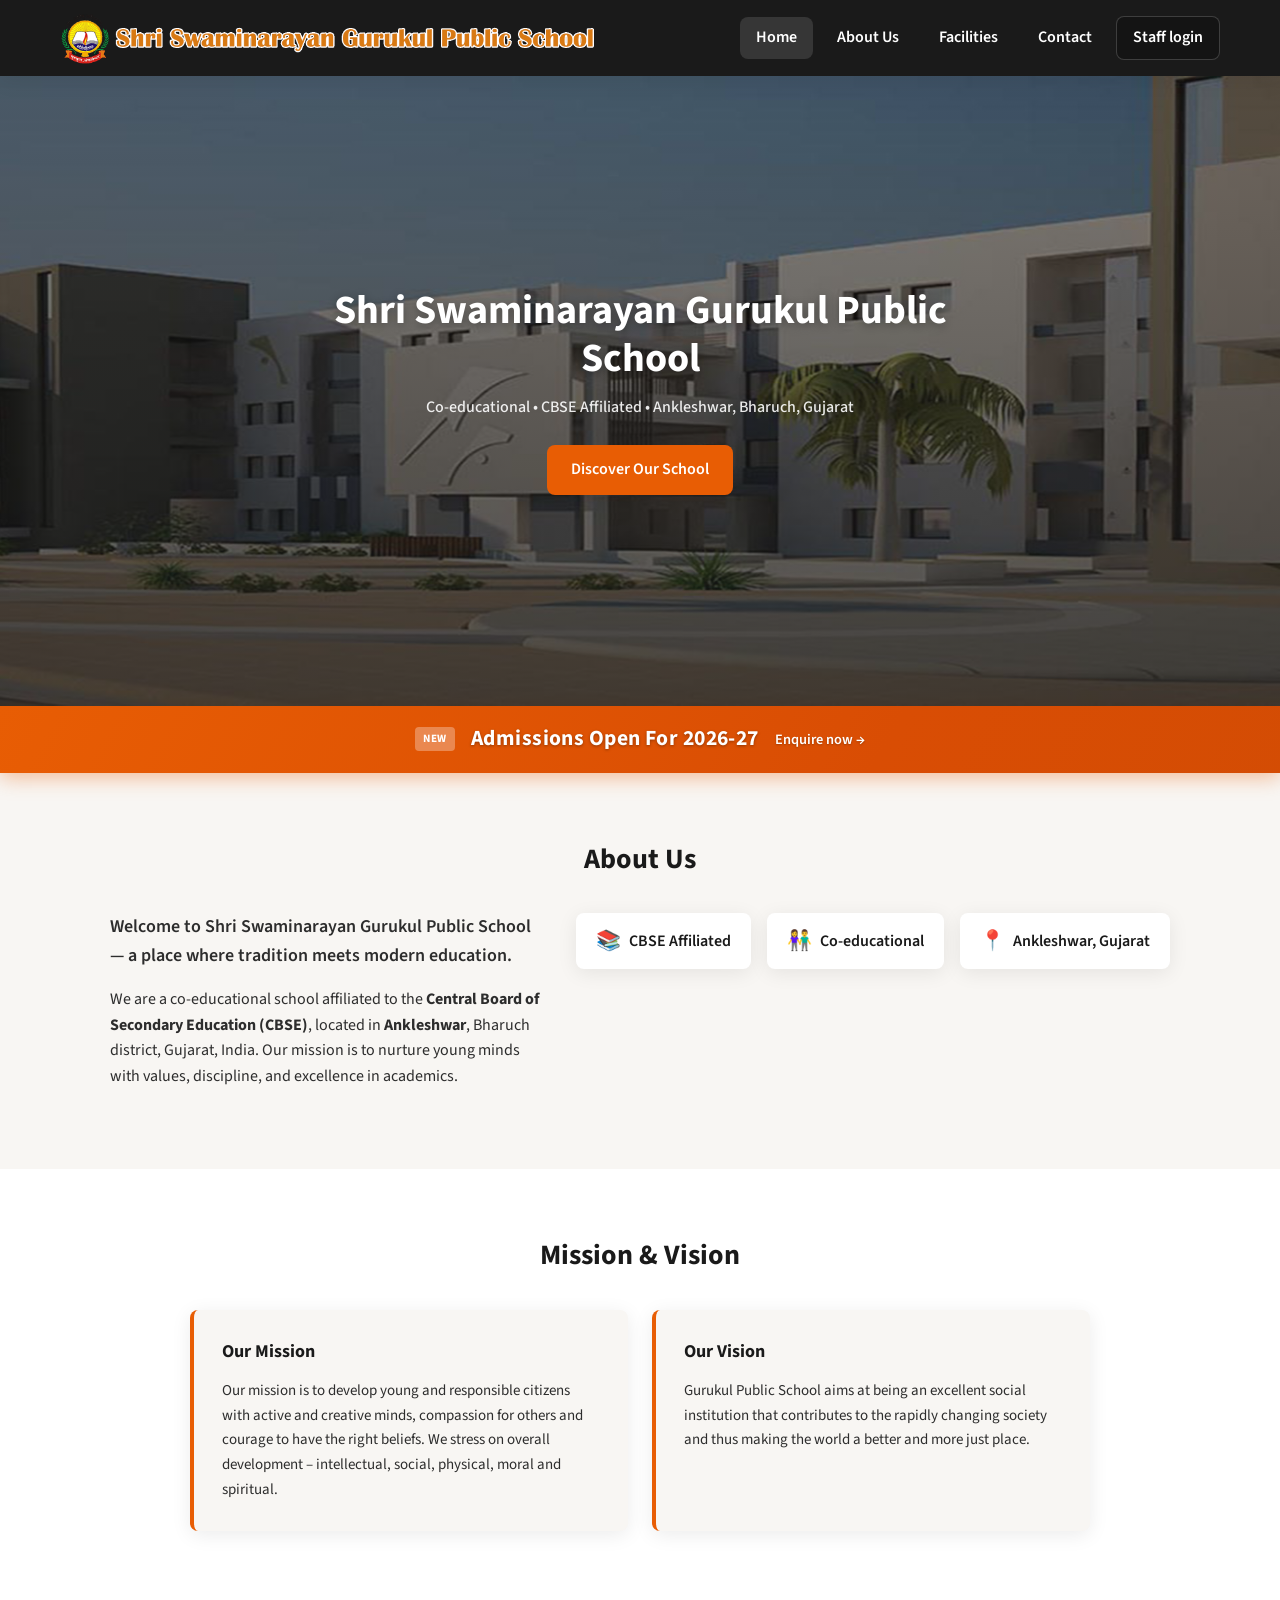
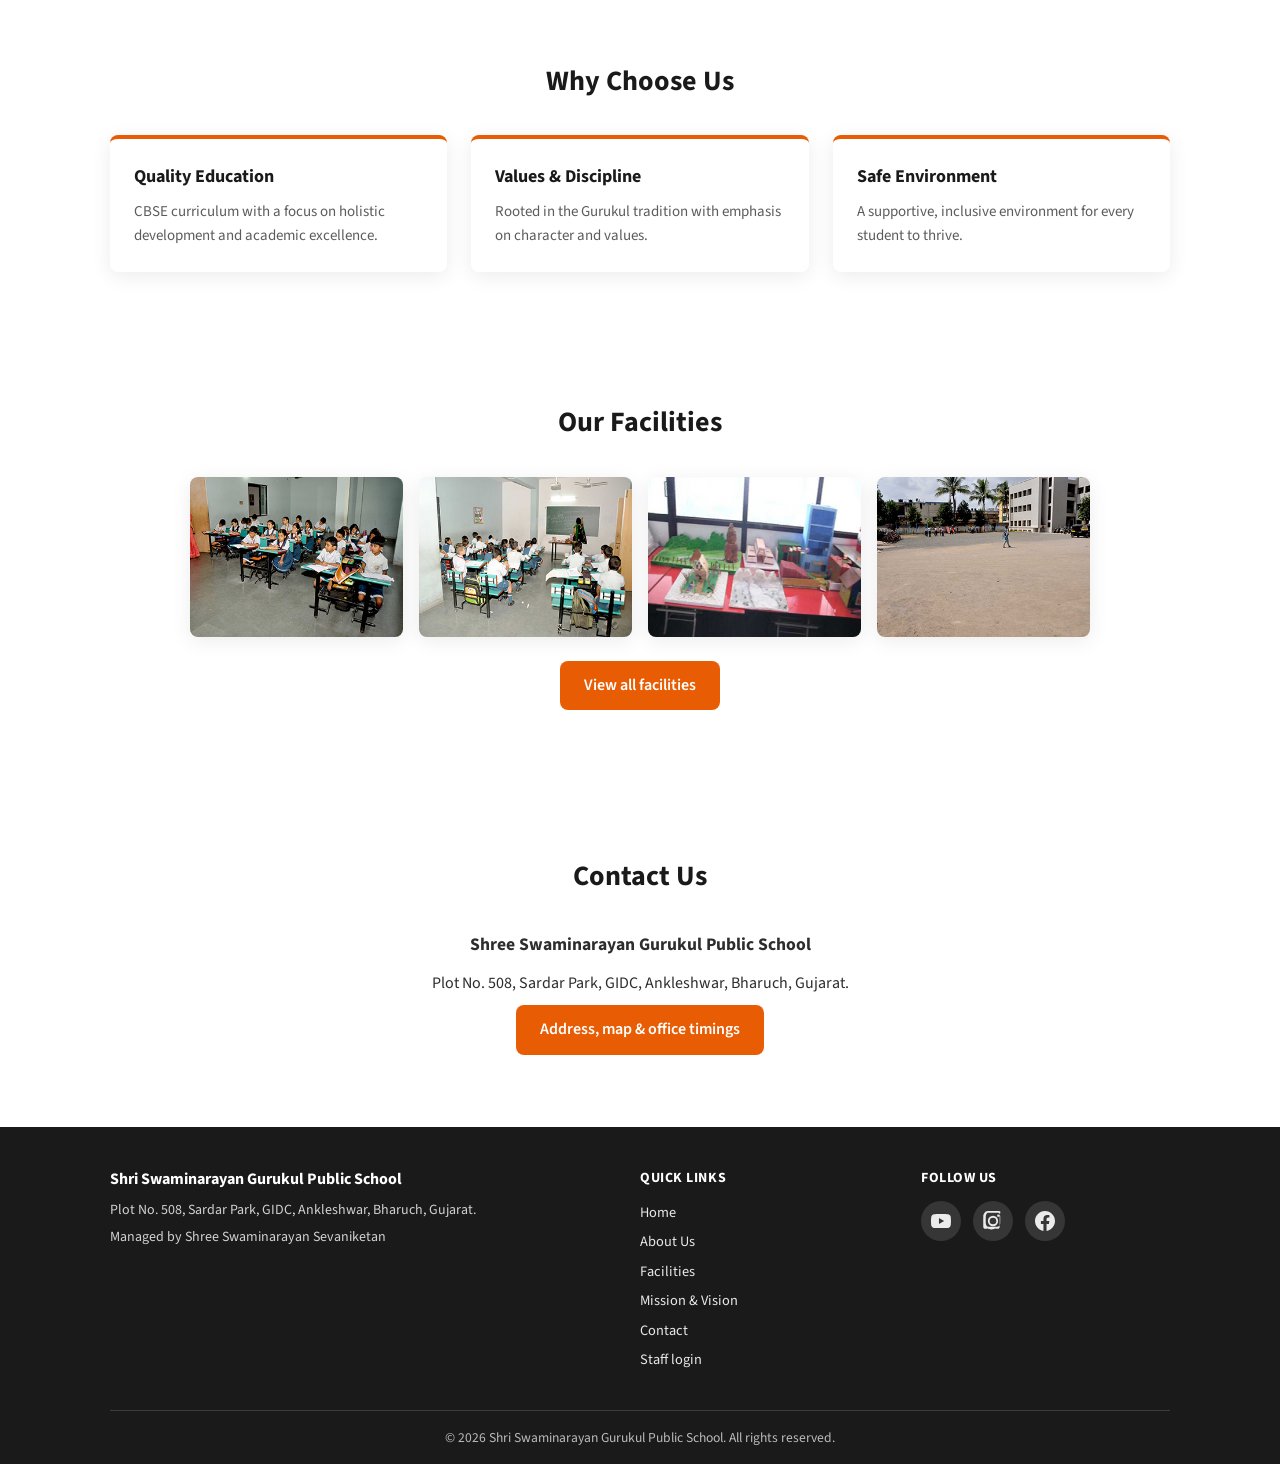
<file: index.html>
<!DOCTYPE html>
<html lang="en">
<head>
  <meta charset="UTF-8">
  <meta name="viewport" content="width=device-width, initial-scale=1.0">
  <meta name="description" content="Shri Swaminarayan Gurukul Public School — Co-educational CBSE school in Ankleshwar, Bharuch, Gujarat, India.">
  <title>Shri Swaminarayan Gurukul Public School | Ankleshwar</title>
  <link rel="icon" href="images/GPS_Logo.gif" type="image/gif">
  <link rel="preconnect" href="https://fonts.googleapis.com">
  <link rel="preconnect" href="https://fonts.gstatic.com" crossorigin>
  <link href="https://fonts.googleapis.com/css2?family=Source+Sans+3:wght@400;600;700&display=swap" rel="stylesheet">
  <link rel="stylesheet" href="css/styles.css">
</head>
<body>
  <header class="header">
    <div class="header-inner">
      <a href="index.html" class="logo-link">
        <img src="images/GPS_Logo.gif" alt="Shri Swaminarayan Gurukul Public School" class="logo">
      </a>
      <button type="button" class="nav-toggle" aria-label="Open menu" aria-expanded="false">
        <span class="nav-toggle-bar"></span>
        <span class="nav-toggle-bar"></span>
        <span class="nav-toggle-bar"></span>
      </button>
      <nav class="nav">
        <ul class="nav-list">
          <li><a href="index.html" class="nav-link active">Home</a></li>
          <li><a href="about.html" class="nav-link">About Us</a></li>
          <li><a href="facilities.html" class="nav-link">Facilities</a></li>
          <li><a href="contact.html" class="nav-link">Contact</a></li>
          <li><a href="login.html?redirect=staff-portal.html" class="nav-link nav-staff">Staff login</a></li>
        </ul>
      </nav>
    </div>
  </header>

  <main>
    <section class="hero">
      <div class="hero-overlay"></div>
      <img src="images/GPS.jpg" alt="Shri Swaminarayan Gurukul Public School campus" class="hero-image">
      <div class="hero-content">
        <h1 class="hero-title">Shri Swaminarayan Gurukul Public School</h1>
        <p class="hero-subtitle">Co-educational • CBSE Affiliated • Ankleshwar, Bharuch, Gujarat</p>
        <a href="#about" class="btn btn-primary">Discover Our School</a>
      </div>
    </section>

    <a href="contact.html" class="admissions-banner">
      <span class="admissions-banner-shine"></span>
      <span class="admissions-banner-content">
        <span class="admissions-banner-badge">New</span>
        <span class="admissions-banner-text">Admissions Open For 2026-27</span>
        <span class="admissions-banner-cta">Enquire now →</span>
      </span>
    </a>

    <section id="about" class="section about">
      <div class="container">
        <h2 class="section-title">About Us</h2>
        <div class="about-grid">
          <div class="about-content">
            <p class="about-lead">Welcome to Shri Swaminarayan Gurukul Public School — a place where tradition meets modern education.</p>
            <p>We are a co-educational school affiliated to the <strong>Central Board of Secondary Education (CBSE)</strong>, located in <strong>Ankleshwar</strong>, Bharuch district, Gujarat, India. Our mission is to nurture young minds with values, discipline, and excellence in academics.</p>
          </div>
          <div class="about-badges">
            <div class="badge">
              <span class="badge-icon">📚</span>
              <span>CBSE Affiliated</span>
            </div>
            <div class="badge">
              <span class="badge-icon">👫</span>
              <span>Co-educational</span>
            </div>
            <div class="badge">
              <span class="badge-icon">📍</span>
              <span>Ankleshwar, Gujarat</span>
            </div>
          </div>
        </div>
      </div>
    </section>

    <section id="mission-vision" class="section mission-vision">
      <div class="container">
        <h2 class="section-title">Mission & Vision</h2>
        <div class="mission-vision-grid">
          <div class="mission-vision-card mission">
            <h3>Our Mission</h3>
            <p>Our mission is to develop young and responsible citizens with active and creative minds, compassion for others and courage to have the right beliefs. We stress on overall development – intellectual, social, physical, moral and spiritual.</p>
          </div>
          <div class="mission-vision-card vision">
            <h3>Our Vision</h3>
            <p>Gurukul Public School aims at being an excellent social institution that contributes to the rapidly changing society and thus making the world a better and more just place.</p>
          </div>
        </div>
      </div>
    </section>

    <section id="highlights" class="section highlights">
      <div class="container">
        <h2 class="section-title">Why Choose Us</h2>
        <ul class="highlights-list">
          <li class="highlight-card">
            <h3>Quality Education</h3>
            <p>CBSE curriculum with a focus on holistic development and academic excellence.</p>
          </li>
          <li class="highlight-card">
            <h3>Values & Discipline</h3>
            <p>Rooted in the Gurukul tradition with emphasis on character and values.</p>
          </li>
          <li class="highlight-card">
            <h3>Safe Environment</h3>
            <p>A supportive, inclusive environment for every student to thrive.</p>
          </li>
        </ul>
      </div>
    </section>

    <section id="facilities" class="section facilities-teaser">
      <div class="container">
        <h2 class="section-title">Our Facilities</h2>
        <div class="facilities-teaser-grid">
          <a href="facilities.html" class="facility-teaser-item">
            <img src="images/classroom.jpg" alt="Classroom">
          </a>
          <a href="facilities.html" class="facility-teaser-item">
            <img src="images/science-lab.jpg" alt="Science Lab">
          </a>
          <a href="facilities.html" class="facility-teaser-item">
            <img src="images/art-craft-lab.jpg" alt="Art & Craft Lab">
          </a>
          <a href="facilities.html" class="facility-teaser-item">
            <img src="images/playground.jpg" alt="Playground">
          </a>
        </div>
        <p class="facilities-teaser-cta"><a href="facilities.html" class="btn btn-primary">View all facilities</a></p>
      </div>
    </section>

    <section id="contact" class="section contact">
      <div class="container">
        <h2 class="section-title">Contact Us</h2>
        <div class="contact-info">
          <p class="contact-name"><strong>Shree Swaminarayan Gurukul Public School</strong></p>
          <p>Plot No. 508, Sardar Park, GIDC, Ankleshwar, Bharuch, Gujarat.</p>
          <p><a href="contact.html" class="btn btn-primary">Address, map &amp; office timings</a></p>
        </div>
      </div>
    </section>
  </main>

  <footer class="footer">
    <div class="container">
      <div class="footer-grid">
        <div class="footer-brand">
          <p class="footer-school-name">Shri Swaminarayan Gurukul Public School</p>
          <p class="footer-address">Plot No. 508, Sardar Park, GIDC, Ankleshwar, Bharuch, Gujarat.</p>
          <p class="footer-managed">Managed by Shree Swaminarayan Sevaniketan</p>
        </div>
        <div class="footer-links">
          <p class="footer-heading">Quick Links</p>
          <ul class="footer-list">
            <li><a href="index.html">Home</a></li>
            <li><a href="about.html">About Us</a></li>
            <li><a href="facilities.html">Facilities</a></li>
            <li><a href="index.html#mission-vision">Mission &amp; Vision</a></li>
            <li><a href="contact.html">Contact</a></li>
            <li><a href="login.html?redirect=staff-portal.html">Staff login</a></li>
          </ul>
        </div>
        <div class="footer-social">
          <p class="footer-heading">Follow Us</p>
          <div class="footer-social-links">
            <a href="https://www.youtube.com/@swaminarayangurukulanklesh1311" target="_blank" rel="noopener noreferrer" class="footer-social-link" aria-label="YouTube">
              <svg class="footer-icon" viewBox="0 0 24 24" aria-hidden="true"><path fill="currentColor" d="M23.498 6.186a3.016 3.016 0 0 0-2.122-2.136C19.505 3.545 12 3.545 12 3.545s-7.505 0-9.377.505A3.017 3.017 0 0 0 .502 6.186C0 8.07 0 12 0 12s0 3.93.502 5.814a3.016 3.016 0 0 0 2.122 2.136c1.871.505 9.376.505 9.376.505s7.505 0 9.377-.505a3.015 3.015 0 0 0 2.122-2.136C24 15.93 24 12 24 12s0-3.93-.502-5.814zM9.545 15.568V8.432L15.818 12l-6.273 3.568z"/></svg>
            </a>
            <a href="https://www.instagram.com/gurukul.publicschool/?hl=en" target="_blank" rel="noopener noreferrer" class="footer-social-link" aria-label="Instagram">
              <svg class="footer-icon" viewBox="0 0 24 24" aria-hidden="true"><path fill="currentColor" d="M12 2.163c3.204 0 3.584.012 4.85.07 3.252.058 2.844.278 3.808 3.848.058 1.665.057 4.427.057 4.427s-.002 2.762-.057 4.427c-.964 3.57-1.556 3.79-3.808 3.848-1.266.058-1.644.07-4.85.07-3.204 0-3.584-.012-4.85-.07-2.252-.058-2.844-.278-3.808-3.848-.058-1.665-.057-4.427-.057-4.427s.002-2.762.057-4.427c.964-3.57 1.556-3.79 3.808-3.848 1.266-.058 1.644-.07 4.85-.07zM12 0C8.741 0 8.333.014 7.053.072 2.695.272 2.69.658.457 4.84.298 6.57.286 9.336.286 12s.012 5.43.057 7.16c.262 1.383.607 2.084 2.373 2.084.56 0 1.07-.014 1.537-.041 3.018-.42 2.69 1.053 5.909 1.053s2.89-1.473 5.909-1.053c.467.027.977.041 1.537.041 1.766 0 2.111-.701 2.373-2.084.057-1.73.057-4.497.057-7.16s-.012-5.43-.057-7.16C21.31.658 21.705.272 17.947.072 16.667.014 16.259 0 12 0zm0 5.838a6.162 6.162 0 1 0 0 12.324 6.162 6.162 0 0 0 0-12.324zM12 16a4 4 0 1 1 0-8 4 4 0 0 1 0 8zm6.406-11.845a1.44 1.44 0 1 0 0 2.881 1.44 1.44 0 0 0 0-2.881z"/></svg>
            </a>
            <a href="https://www.facebook.com/gps.vibes/" target="_blank" rel="noopener noreferrer" class="footer-social-link" aria-label="Facebook">
              <svg class="footer-icon" viewBox="0 0 24 24" aria-hidden="true"><path fill="currentColor" d="M24 12.073c0-6.627-5.373-12-12-12s-12 5.373-12 12c0 5.99 4.388 10.954 10.125 11.854v-8.385H7.078v-3.47h3.047V9.43c0-3.007 1.792-4.669 4.533-4.669 1.312 0 2.686.235 2.686.235v2.953H15.83c-1.491 0-1.956.925-1.956 1.874v2.25h3.328l-.532 3.47h-2.796v8.385C19.612 23.027 24 18.062 24 12.073z"/></svg>
            </a>
          </div>
        </div>
      </div>
      <div class="footer-bottom">
        <p>&copy; <span id="year"></span> Shri Swaminarayan Gurukul Public School. All rights reserved.</p>
      </div>
    </div>
  </footer>

  <script src="js/main.js"></script>
</body>
</html>
</file>
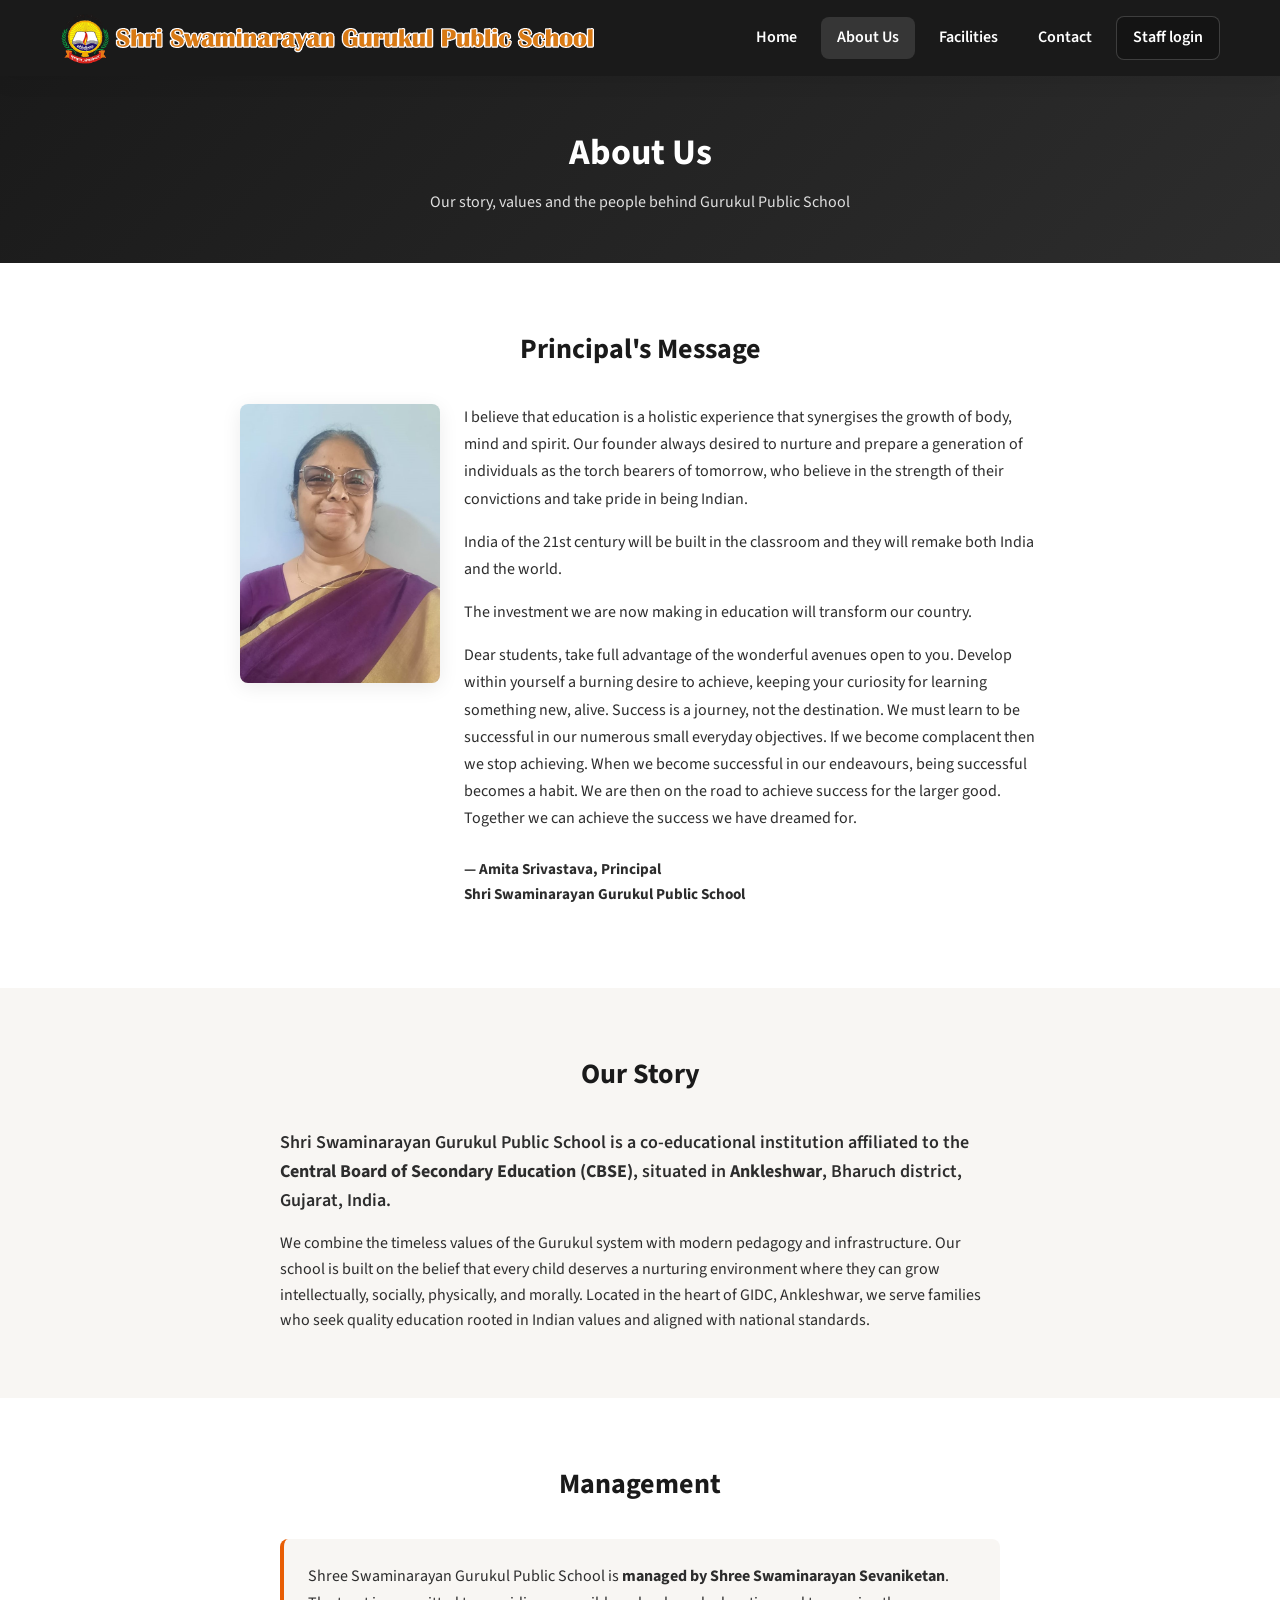
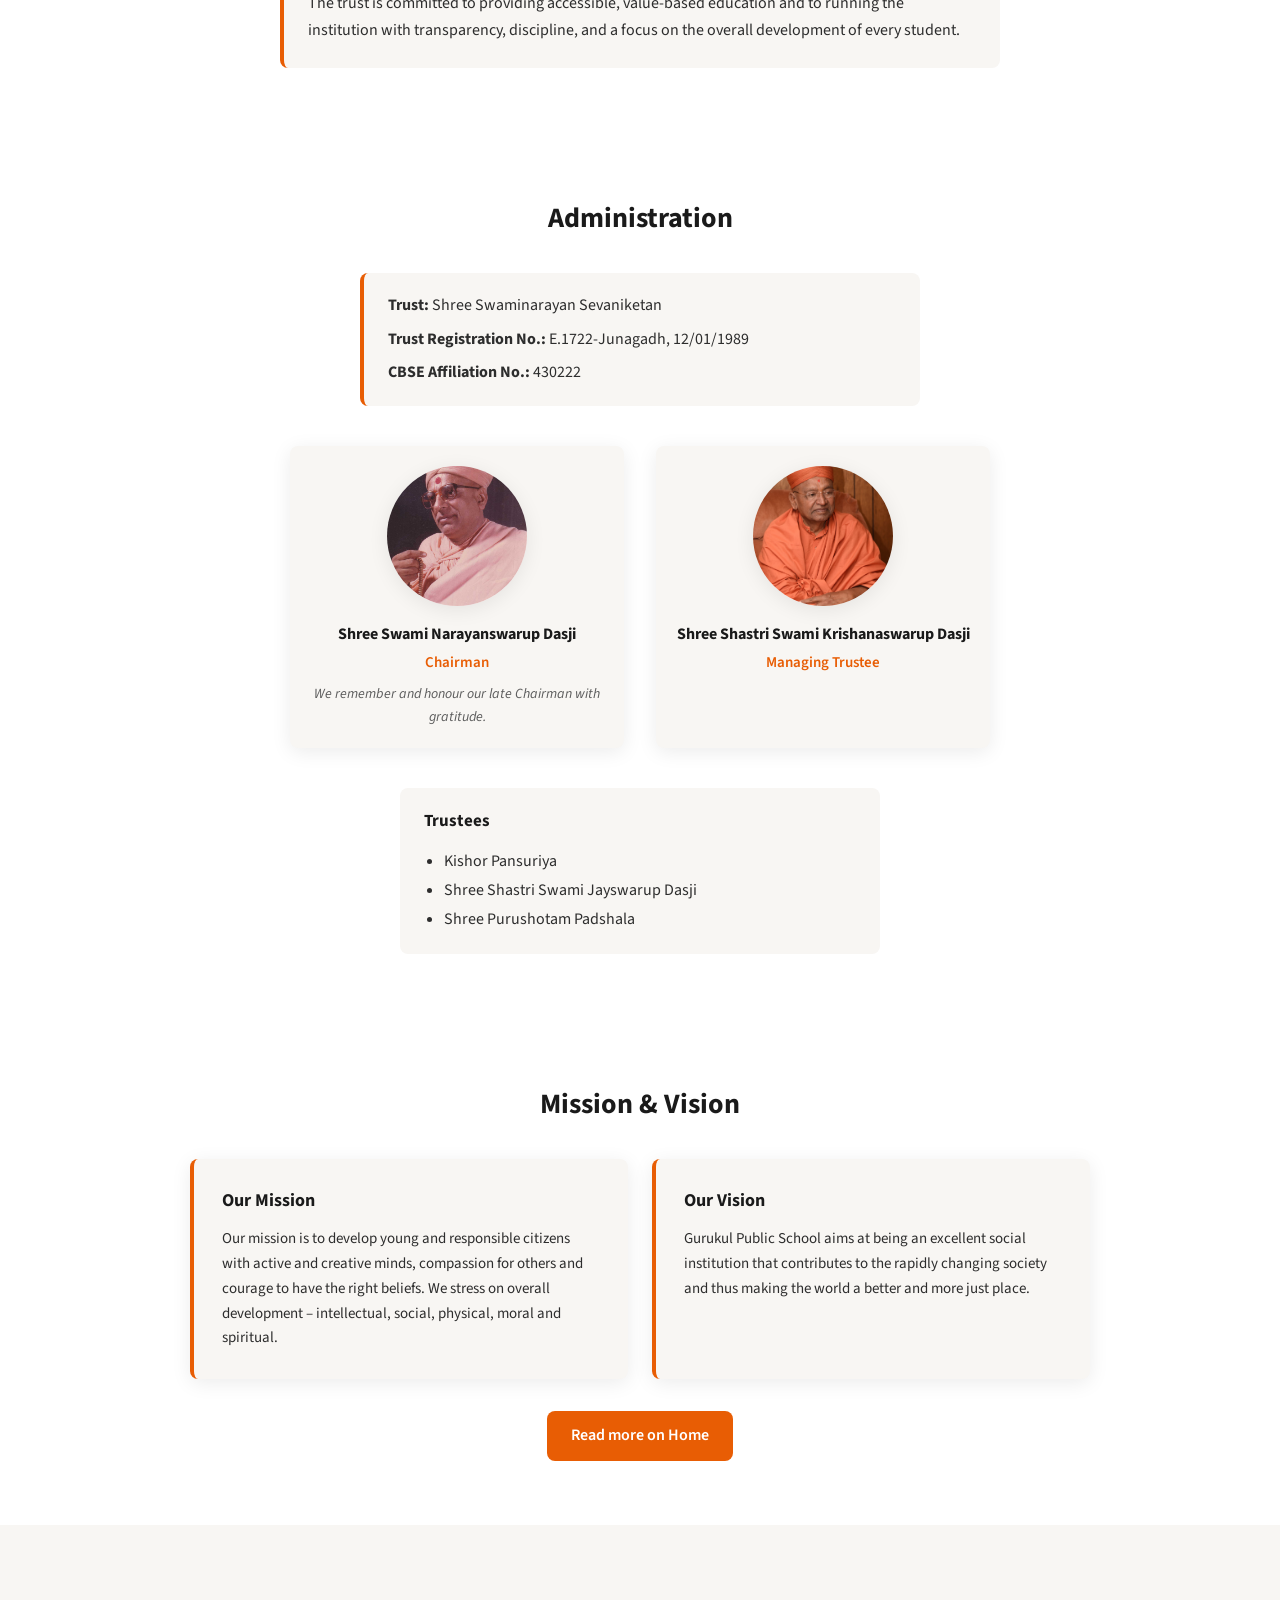
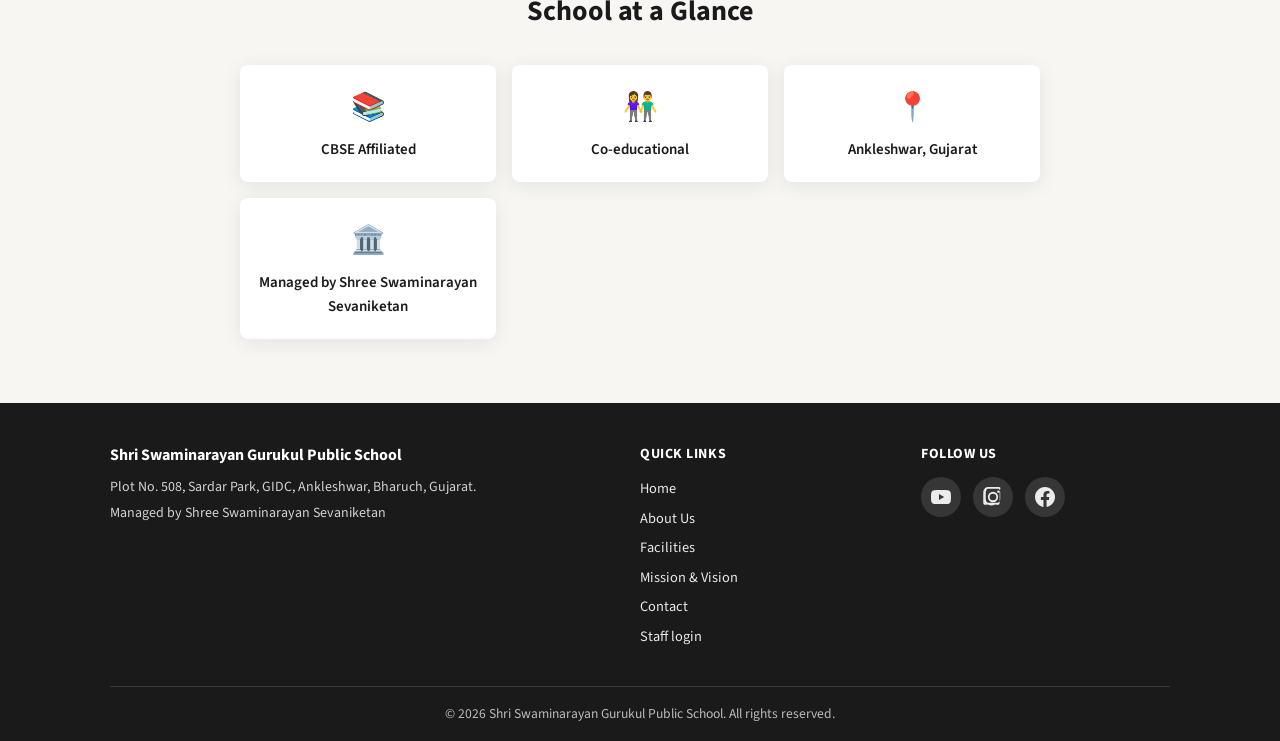
<file: about.html>
<!DOCTYPE html>
<html lang="en">
<head>
  <meta charset="UTF-8">
  <meta name="viewport" content="width=device-width, initial-scale=1.0">
  <meta name="description" content="Learn about Shri Swaminarayan Gurukul Public School — our story, principal's message, mission, vision and management.">
  <title>About Us | Shri Swaminarayan Gurukul Public School</title>
  <link rel="icon" href="images/GPS_Logo.gif" type="image/gif">
  <link rel="preconnect" href="https://fonts.googleapis.com">
  <link rel="preconnect" href="https://fonts.gstatic.com" crossorigin>
  <link href="https://fonts.googleapis.com/css2?family=Source+Sans+3:wght@400;600;700&display=swap" rel="stylesheet">
  <link rel="stylesheet" href="css/styles.css">
</head>
<body>
  <header class="header">
    <div class="header-inner">
      <a href="index.html" class="logo-link">
        <img src="images/GPS_Logo.gif" alt="Shri Swaminarayan Gurukul Public School" class="logo">
      </a>
      <button type="button" class="nav-toggle" aria-label="Open menu" aria-expanded="false">
        <span class="nav-toggle-bar"></span>
        <span class="nav-toggle-bar"></span>
        <span class="nav-toggle-bar"></span>
      </button>
      <nav class="nav">
        <ul class="nav-list">
          <li><a href="index.html" class="nav-link">Home</a></li>
          <li><a href="about.html" class="nav-link active">About Us</a></li>
          <li><a href="facilities.html" class="nav-link">Facilities</a></li>
          <li><a href="contact.html" class="nav-link">Contact</a></li>
          <li><a href="login.html?redirect=staff-portal.html" class="nav-link nav-staff">Staff login</a></li>
        </ul>
      </nav>
    </div>
  </header>

  <main>
    <section class="page-hero">
      <div class="container">
        <h1 class="page-hero-title">About Us</h1>
        <p class="page-hero-subtitle">Our story, values and the people behind Gurukul Public School</p>
      </div>
    </section>

    <section class="section principal-message">
      <div class="container">
        <h2 class="section-title">Principal's Message</h2>
        <div class="principal-block">
          <div class="principal-photo">
            <img src="images/principal.jpg" alt="Amita Srivastava, Principal, Shri Swaminarayan Gurukul Public School" class="principal-img">
          </div>
          <div class="principal-content">
            <p>I believe that education is a holistic experience that synergises the growth of body, mind and spirit. Our founder always desired to nurture and prepare a generation of individuals as the torch bearers of tomorrow, who believe in the strength of their convictions and take pride in being Indian.</p>
            <p>India of the 21st century will be built in the classroom and they will remake both India and the world.</p>
            <p>The investment we are now making in education will transform our country.</p>
            <p>Dear students, take full advantage of the wonderful avenues open to you. Develop within yourself a burning desire to achieve, keeping your curiosity for learning something new, alive. Success is a journey, not the destination. We must learn to be successful in our numerous small everyday objectives. If we become complacent then we stop achieving. When we become successful in our endeavours, being successful becomes a habit. We are then on the road to achieve success for the larger good. Together we can achieve the success we have dreamed for.</p>
            <p class="principal-sign"><strong>— Amita Srivastava, Principal<br>Shri Swaminarayan Gurukul Public School</strong></p>
          </div>
        </div>
      </div>
    </section>

    <section class="section about-story">
      <div class="container">
        <h2 class="section-title">Our Story</h2>
        <div class="about-story-content">
          <p class="about-lead">Shri Swaminarayan Gurukul Public School is a co-educational institution affiliated to the <strong>Central Board of Secondary Education (CBSE)</strong>, situated in <strong>Ankleshwar</strong>, Bharuch district, Gujarat, India.</p>
          <p>We combine the timeless values of the Gurukul system with modern pedagogy and infrastructure. Our school is built on the belief that every child deserves a nurturing environment where they can grow intellectually, socially, physically, and morally. Located in the heart of GIDC, Ankleshwar, we serve families who seek quality education rooted in Indian values and aligned with national standards.</p>
        </div>
      </div>
    </section>

    <section class="section management">
      <div class="container">
        <h2 class="section-title">Management</h2>
        <div class="management-block">
          <p>Shree Swaminarayan Gurukul Public School is <strong>managed by Shree Swaminarayan Sevaniketan</strong>. The trust is committed to providing accessible, value-based education and to running the institution with transparency, discipline, and a focus on the overall development of every student.</p>
        </div>
      </div>
    </section>

    <section class="section administration">
      <div class="container">
        <h2 class="section-title">Administration</h2>
        <div class="admin-trust-block">
          <p><strong>Trust:</strong> Shree Swaminarayan Sevaniketan</p>
          <p><strong>Trust Registration No.:</strong> E.1722-Junagadh, 12/01/1989</p>
          <p><strong>CBSE Affiliation No.:</strong> 430222</p>
        </div>
        <div class="admin-leadership">
          <div class="admin-card">
            <div class="admin-photo-wrap">
              <img src="images/chairman.jpg" alt="Shree Swami Narayanswarup Dasji, Chairman" class="admin-photo">
            </div>
            <h3 class="admin-name">Shree Swami Narayanswarup Dasji</h3>
            <p class="admin-role">Chairman</p>
            <p class="admin-note">We remember and honour our late Chairman with gratitude.</p>
          </div>
          <div class="admin-card">
            <div class="admin-photo-wrap">
              <img src="images/Managing-Trustee.JPG" alt="Shree Shastri Swami Krishanaswarup Dasji, Managing Trustee" class="admin-photo">
            </div>
            <h3 class="admin-name">Shree Shastri Swami Krishanaswarup Dasji</h3>
            <p class="admin-role">Managing Trustee</p>
          </div>
        </div>
        <div class="admin-trustees">
          <h3 class="admin-trustees-title">Trustees</h3>
          <ul class="admin-trustees-list">
            <li>Kishor Pansuriya</li>
            <li>Shree Shastri Swami Jayswarup Dasji</li>
            <li>Shree Purushotam Padshala</li>
          </ul>
        </div>
      </div>
    </section>

    <section class="section mission-vision">
      <div class="container">
        <h2 class="section-title">Mission & Vision</h2>
        <div class="mission-vision-grid">
          <div class="mission-vision-card mission">
            <h3>Our Mission</h3>
            <p>Our mission is to develop young and responsible citizens with active and creative minds, compassion for others and courage to have the right beliefs. We stress on overall development – intellectual, social, physical, moral and spiritual.</p>
          </div>
          <div class="mission-vision-card vision">
            <h3>Our Vision</h3>
            <p>Gurukul Public School aims at being an excellent social institution that contributes to the rapidly changing society and thus making the world a better and more just place.</p>
          </div>
        </div>
        <p class="section-cta"><a href="index.html#mission-vision" class="btn btn-primary">Read more on Home</a></p>
      </div>
    </section>

    <section class="section school-at-glance">
      <div class="container">
        <h2 class="section-title">School at a Glance</h2>
        <div class="glance-grid">
          <div class="glance-item">
            <span class="glance-icon">📚</span>
            <span class="glance-label">CBSE Affiliated</span>
          </div>
          <div class="glance-item">
            <span class="glance-icon">👫</span>
            <span class="glance-label">Co-educational</span>
          </div>
          <div class="glance-item">
            <span class="glance-icon">📍</span>
            <span class="glance-label">Ankleshwar, Gujarat</span>
          </div>
          <div class="glance-item">
            <span class="glance-icon">🏛️</span>
            <span class="glance-label">Managed by Shree Swaminarayan Sevaniketan</span>
          </div>
        </div>
      </div>
    </section>
  </main>

  <footer class="footer">
    <div class="container">
      <div class="footer-grid">
        <div class="footer-brand">
          <p class="footer-school-name">Shri Swaminarayan Gurukul Public School</p>
          <p class="footer-address">Plot No. 508, Sardar Park, GIDC, Ankleshwar, Bharuch, Gujarat.</p>
          <p class="footer-managed">Managed by Shree Swaminarayan Sevaniketan</p>
        </div>
        <div class="footer-links">
          <p class="footer-heading">Quick Links</p>
          <ul class="footer-list">
            <li><a href="index.html">Home</a></li>
            <li><a href="about.html">About Us</a></li>
            <li><a href="facilities.html">Facilities</a></li>
            <li><a href="index.html#mission-vision">Mission &amp; Vision</a></li>
            <li><a href="contact.html">Contact</a></li>
            <li><a href="login.html?redirect=staff-portal.html">Staff login</a></li>
          </ul>
        </div>
        <div class="footer-social">
          <p class="footer-heading">Follow Us</p>
          <div class="footer-social-links">
            <a href="https://www.youtube.com/@swaminarayangurukulanklesh1311" target="_blank" rel="noopener noreferrer" class="footer-social-link" aria-label="YouTube">
              <svg class="footer-icon" viewBox="0 0 24 24" aria-hidden="true"><path fill="currentColor" d="M23.498 6.186a3.016 3.016 0 0 0-2.122-2.136C19.505 3.545 12 3.545 12 3.545s-7.505 0-9.377.505A3.017 3.017 0 0 0 .502 6.186C0 8.07 0 12 0 12s0 3.93.502 5.814a3.016 3.016 0 0 0 2.122 2.136c1.871.505 9.376.505 9.376.505s7.505 0 9.377-.505a3.015 3.015 0 0 0 2.122-2.136C24 15.93 24 12 24 12s0-3.93-.502-5.814zM9.545 15.568V8.432L15.818 12l-6.273 3.568z"/></svg>
            </a>
            <a href="https://www.instagram.com/gurukul.publicschool/?hl=en" target="_blank" rel="noopener noreferrer" class="footer-social-link" aria-label="Instagram">
              <svg class="footer-icon" viewBox="0 0 24 24" aria-hidden="true"><path fill="currentColor" d="M12 2.163c3.204 0 3.584.012 4.85.07 3.252.058 2.844.278 3.808 3.848.058 1.665.057 4.427.057 4.427s-.002 2.762-.057 4.427c-.964 3.57-1.556 3.79-3.808 3.848-1.266.058-1.644.07-4.85.07-3.204 0-3.584-.012-4.85-.07-2.252-.058-2.844-.278-3.808-3.848-.058-1.665-.057-4.427-.057-4.427s.002-2.762.057-4.427c.964-3.57 1.556-3.79 3.808-3.848 1.266-.058 1.644-.07 4.85-.07zM12 0C8.741 0 8.333.014 7.053.072 2.695.272 2.69.658.457 4.84.298 6.57.286 9.336.286 12s.012 5.43.057 7.16c.262 1.383.607 2.084 2.373 2.084.56 0 1.07-.014 1.537-.041 3.018-.42 2.69 1.053 5.909 1.053s2.89-1.473 5.909-1.053c.467.027.977.041 1.537.041 1.766 0 2.111-.701 2.373-2.084.057-1.73.057-4.497.057-7.16s-.012-5.43-.057-7.16C21.31.658 21.705.272 17.947.072 16.667.014 16.259 0 12 0zm0 5.838a6.162 6.162 0 1 0 0 12.324 6.162 6.162 0 0 0 0-12.324zM12 16a4 4 0 1 1 0-8 4 4 0 0 1 0 8zm6.406-11.845a1.44 1.44 0 1 0 0 2.881 1.44 1.44 0 0 0 0-2.881z"/></svg>
            </a>
            <a href="https://www.facebook.com/gps.vibes/" target="_blank" rel="noopener noreferrer" class="footer-social-link" aria-label="Facebook">
              <svg class="footer-icon" viewBox="0 0 24 24" aria-hidden="true"><path fill="currentColor" d="M24 12.073c0-6.627-5.373-12-12-12s-12 5.373-12 12c0 5.99 4.388 10.954 10.125 11.854v-8.385H7.078v-3.47h3.047V9.43c0-3.007 1.792-4.669 4.533-4.669 1.312 0 2.686.235 2.686.235v2.953H15.83c-1.491 0-1.956.925-1.956 1.874v2.25h3.328l-.532 3.47h-2.796v8.385C19.612 23.027 24 18.062 24 12.073z"/></svg>
            </a>
          </div>
        </div>
      </div>
      <div class="footer-bottom">
        <p>&copy; <span id="year"></span> Shri Swaminarayan Gurukul Public School. All rights reserved.</p>
      </div>
    </div>
  </footer>

  <script src="js/main.js"></script>
</body>
</html>
</file>
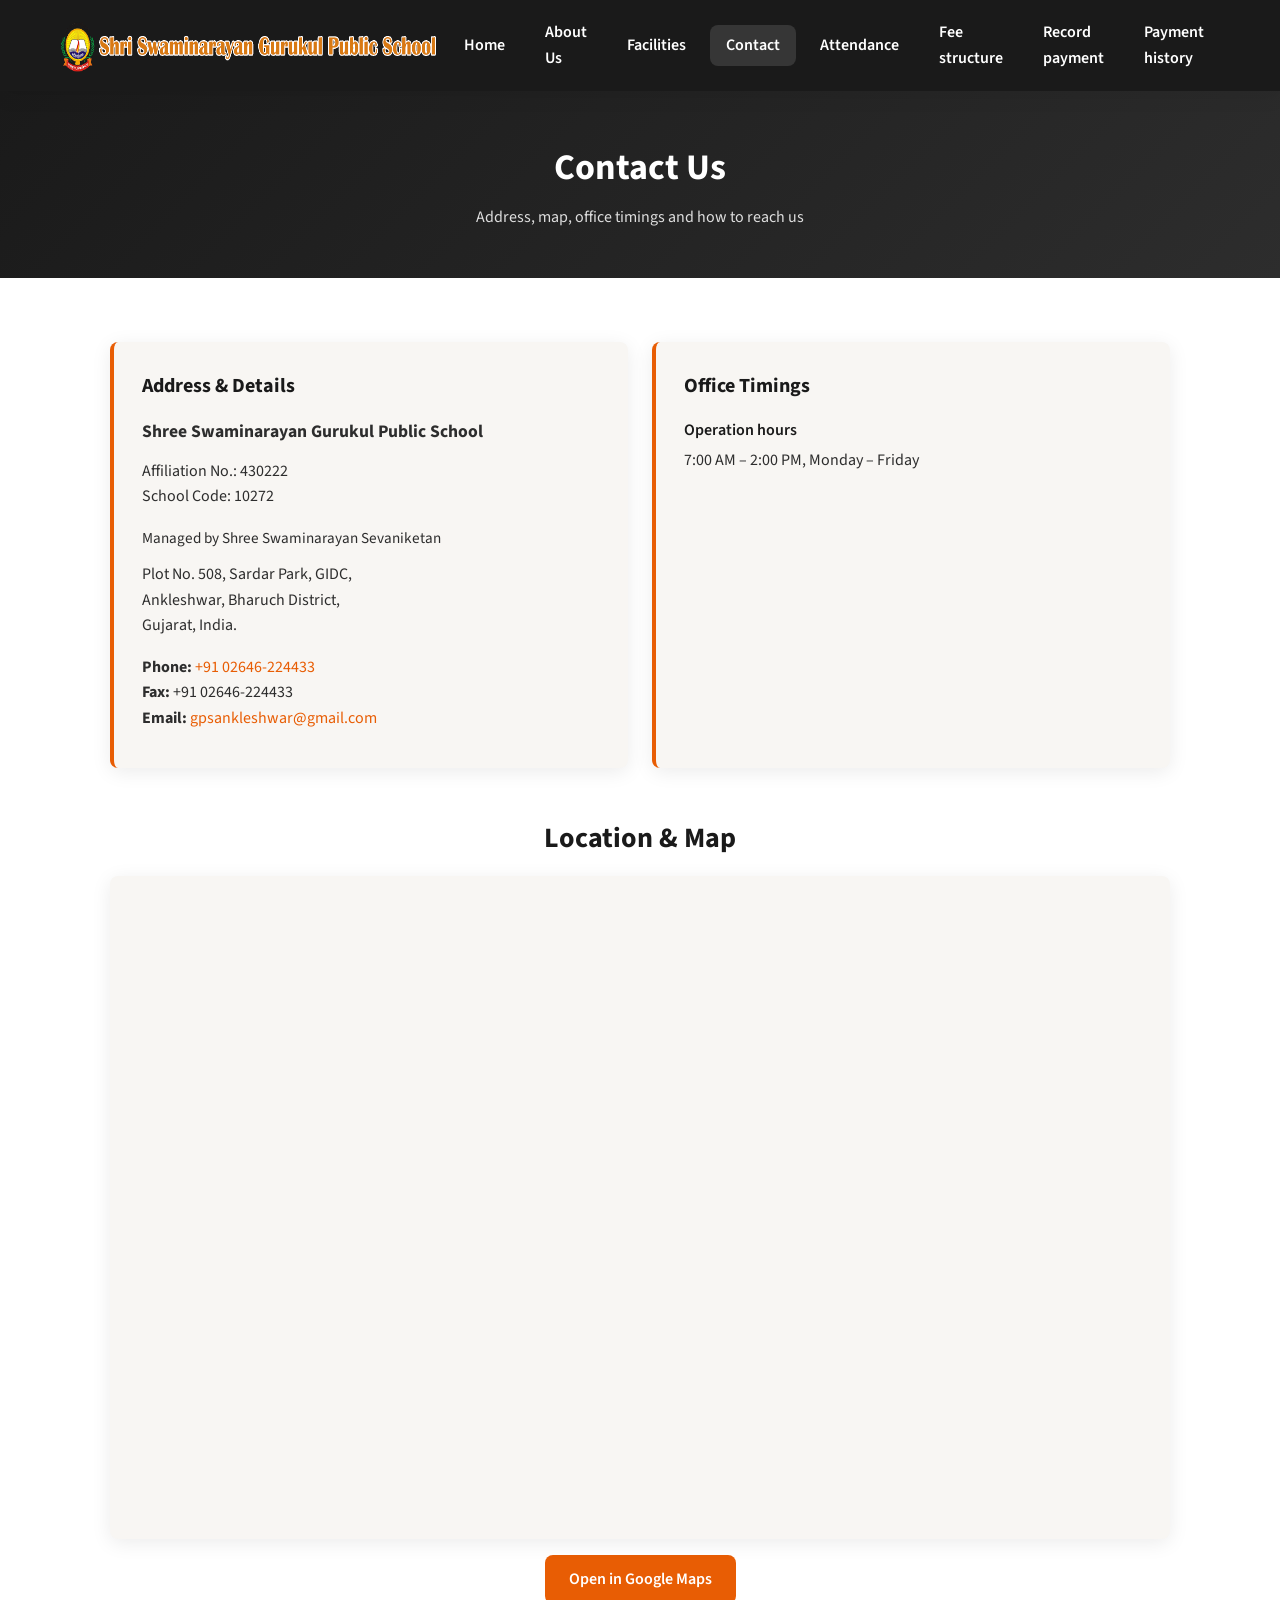
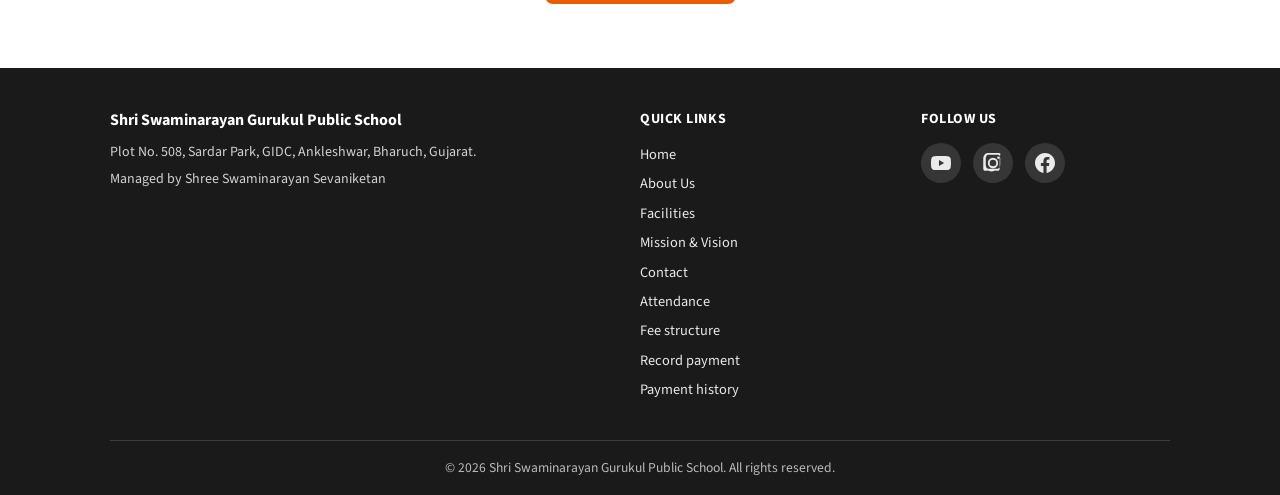
<file: contact.html>
<!DOCTYPE html>
<html lang="en">
<head>
  <meta charset="UTF-8">
  <meta name="viewport" content="width=device-width, initial-scale=1.0">
  <meta name="description" content="Contact Shri Swaminarayan Gurukul Public School — address, map, office timings and how to reach us in Ankleshwar.">
  <title>Contact Us | Shri Swaminarayan Gurukul Public School</title>
  <link rel="icon" href="images/GPS_Logo.gif" type="image/gif">
  <link rel="preconnect" href="https://fonts.googleapis.com">
  <link rel="preconnect" href="https://fonts.gstatic.com" crossorigin>
  <link href="https://fonts.googleapis.com/css2?family=Source+Sans+3:wght@400;600;700&display=swap" rel="stylesheet">
  <link rel="stylesheet" href="css/styles.css">
</head>
<body>
  <header class="header">
    <div class="header-inner">
      <a href="index.html" class="logo-link">
        <img src="images/GPS_Logo.gif" alt="Shri Swaminarayan Gurukul Public School" class="logo">
      </a>
      <button type="button" class="nav-toggle" aria-label="Open menu" aria-expanded="false">
        <span class="nav-toggle-bar"></span>
        <span class="nav-toggle-bar"></span>
        <span class="nav-toggle-bar"></span>
      </button>
      <nav class="nav">
        <ul class="nav-list">
          <li><a href="index.html" class="nav-link">Home</a></li>
          <li><a href="about.html" class="nav-link">About Us</a></li>
          <li><a href="facilities.html" class="nav-link">Facilities</a></li>
          <li><a href="contact.html" class="nav-link active">Contact</a></li>
          <li><a href="attendance.html" class="nav-link">Attendance</a></li>
          <li><a href="fee-structure.html" class="nav-link">Fee structure</a></li>
          <li><a href="record-payment.html" class="nav-link">Record payment</a></li>
          <li><a href="payment-history.html" class="nav-link">Payment history</a></li>
        </ul>
      </nav>
    </div>
  </header>

  <main>
    <section class="page-hero">
      <div class="container">
        <h1 class="page-hero-title">Contact Us</h1>
        <p class="page-hero-subtitle">Address, map, office timings and how to reach us</p>
      </div>
    </section>

    <section class="section contact-page">
      <div class="container">
        <div class="contact-page-grid">
          <div class="contact-details-card">
            <h2 class="contact-card-title">Address &amp; Details</h2>
            <p class="contact-name"><strong>Shree Swaminarayan Gurukul Public School</strong></p>
            <p>Affiliation No.: 430222<br>School Code: 10272</p>
            <p class="contact-managed">Managed by Shree Swaminarayan Sevaniketan</p>
            <address class="contact-address-block">
              Plot No. 508, Sardar Park, GIDC,<br>
              Ankleshwar, Bharuch District,<br>
              Gujarat, India.
            </address>
            <p class="contact-extra">
              <strong>Phone:</strong> <a href="tel:+9102646224433">+91 02646-224433</a><br>
              <strong>Fax:</strong> +91 02646-224433<br>
              <strong>Email:</strong> <a href="mailto:gpsankleshwar@gmail.com">gpsankleshwar@gmail.com</a>
            </p>
          </div>

          <div class="contact-timings-card">
            <h2 class="contact-card-title">Office Timings</h2>
            <dl class="timings-list">
              <dt>Operation hours</dt>
              <dd>7:00 AM – 2:00 PM, Monday – Friday</dd>
            </dl>
          </div>
        </div>

        <div class="contact-map-section">
          <h2 class="section-title">Location &amp; Map</h2>
          <div class="map-wrapper">
            <iframe
              class="contact-map"
              src="https://www.google.com/maps?q=21.6077415,73.0216893&z=17&output=embed"
              allowfullscreen=""
              loading="lazy"
              referrerpolicy="no-referrer-when-downgrade"
              title="Shri Swaminarayan Gurukul Public School location on Google Maps">
            </iframe>
          </div>
          <p class="map-link-p">
            <a href="https://www.google.com/maps/@21.6077415,73.0216893,159m/data=!3m1!1e3?entry=ttu" class="btn btn-primary" target="_blank" rel="noopener noreferrer">Open in Google Maps</a>
          </p>
        </div>
      </div>
    </section>
  </main>

  <footer class="footer">
    <div class="container">
      <div class="footer-grid">
        <div class="footer-brand">
          <p class="footer-school-name">Shri Swaminarayan Gurukul Public School</p>
          <p class="footer-address">Plot No. 508, Sardar Park, GIDC, Ankleshwar, Bharuch, Gujarat.</p>
          <p class="footer-managed">Managed by Shree Swaminarayan Sevaniketan</p>
        </div>
        <div class="footer-links">
          <p class="footer-heading">Quick Links</p>
          <ul class="footer-list">
            <li><a href="index.html">Home</a></li>
            <li><a href="about.html">About Us</a></li>
            <li><a href="facilities.html">Facilities</a></li>
            <li><a href="index.html#mission-vision">Mission &amp; Vision</a></li>
            <li><a href="contact.html">Contact</a></li>
            <li><a href="attendance.html">Attendance</a></li>
            <li><a href="fee-structure.html">Fee structure</a></li>
            <li><a href="record-payment.html">Record payment</a></li>
            <li><a href="payment-history.html">Payment history</a></li>
          </ul>
        </div>
        <div class="footer-social">
          <p class="footer-heading">Follow Us</p>
          <div class="footer-social-links">
            <a href="https://www.youtube.com/@swaminarayangurukulanklesh1311" target="_blank" rel="noopener noreferrer" class="footer-social-link" aria-label="YouTube">
              <svg class="footer-icon" viewBox="0 0 24 24" aria-hidden="true"><path fill="currentColor" d="M23.498 6.186a3.016 3.016 0 0 0-2.122-2.136C19.505 3.545 12 3.545 12 3.545s-7.505 0-9.377.505A3.017 3.017 0 0 0 .502 6.186C0 8.07 0 12 0 12s0 3.93.502 5.814a3.016 3.016 0 0 0 2.122 2.136c1.871.505 9.376.505 9.376.505s7.505 0 9.377-.505a3.015 3.015 0 0 0 2.122-2.136C24 15.93 24 12 24 12s0-3.93-.502-5.814zM9.545 15.568V8.432L15.818 12l-6.273 3.568z"/></svg>
            </a>
            <a href="https://www.instagram.com/gurukul.publicschool/?hl=en" target="_blank" rel="noopener noreferrer" class="footer-social-link" aria-label="Instagram">
              <svg class="footer-icon" viewBox="0 0 24 24" aria-hidden="true"><path fill="currentColor" d="M12 2.163c3.204 0 3.584.012 4.85.07 3.252.058 2.844.278 3.808 3.848.058 1.665.057 4.427.057 4.427s-.002 2.762-.057 4.427c-.964 3.57-1.556 3.79-3.808 3.848-1.266.058-1.644.07-4.85.07-3.204 0-3.584-.012-4.85-.07-2.252-.058-2.844-.278-3.808-3.848-.058-1.665-.057-4.427-.057-4.427s.002-2.762.057-4.427c.964-3.57 1.556-3.79 3.808-3.848 1.266-.058 1.644-.07 4.85-.07zM12 0C8.741 0 8.333.014 7.053.072 2.695.272 2.69.658.457 4.84.298 6.57.286 9.336.286 12s.012 5.43.057 7.16c.262 1.383.607 2.084 2.373 2.084.56 0 1.07-.014 1.537-.041 3.018-.42 2.69 1.053 5.909 1.053s2.89-1.473 5.909-1.053c.467.027.977.041 1.537.041 1.766 0 2.111-.701 2.373-2.084.057-1.73.057-4.497.057-7.16s-.012-5.43-.057-7.16C21.31.658 21.705.272 17.947.072 16.667.014 16.259 0 12 0zm0 5.838a6.162 6.162 0 1 0 0 12.324 6.162 6.162 0 0 0 0-12.324zM12 16a4 4 0 1 1 0-8 4 4 0 0 1 0 8zm6.406-11.845a1.44 1.44 0 1 0 0 2.881 1.44 1.44 0 0 0 0-2.881z"/></svg>
            </a>
            <a href="https://www.facebook.com/gps.vibes/" target="_blank" rel="noopener noreferrer" class="footer-social-link" aria-label="Facebook">
              <svg class="footer-icon" viewBox="0 0 24 24" aria-hidden="true"><path fill="currentColor" d="M24 12.073c0-6.627-5.373-12-12-12s-12 5.373-12 12c0 5.99 4.388 10.954 10.125 11.854v-8.385H7.078v-3.47h3.047V9.43c0-3.007 1.792-4.669 4.533-4.669 1.312 0 2.686.235 2.686.235v2.953H15.83c-1.491 0-1.956.925-1.956 1.874v2.25h3.328l-.532 3.47h-2.796v8.385C19.612 23.027 24 18.062 24 12.073z"/></svg>
            </a>
          </div>
        </div>
      </div>
      <div class="footer-bottom">
        <p>&copy; <span id="year"></span> Shri Swaminarayan Gurukul Public School. All rights reserved.</p>
      </div>
    </div>
  </footer>

  <script src="js/main.js"></script>
</body>
</html>
</file>
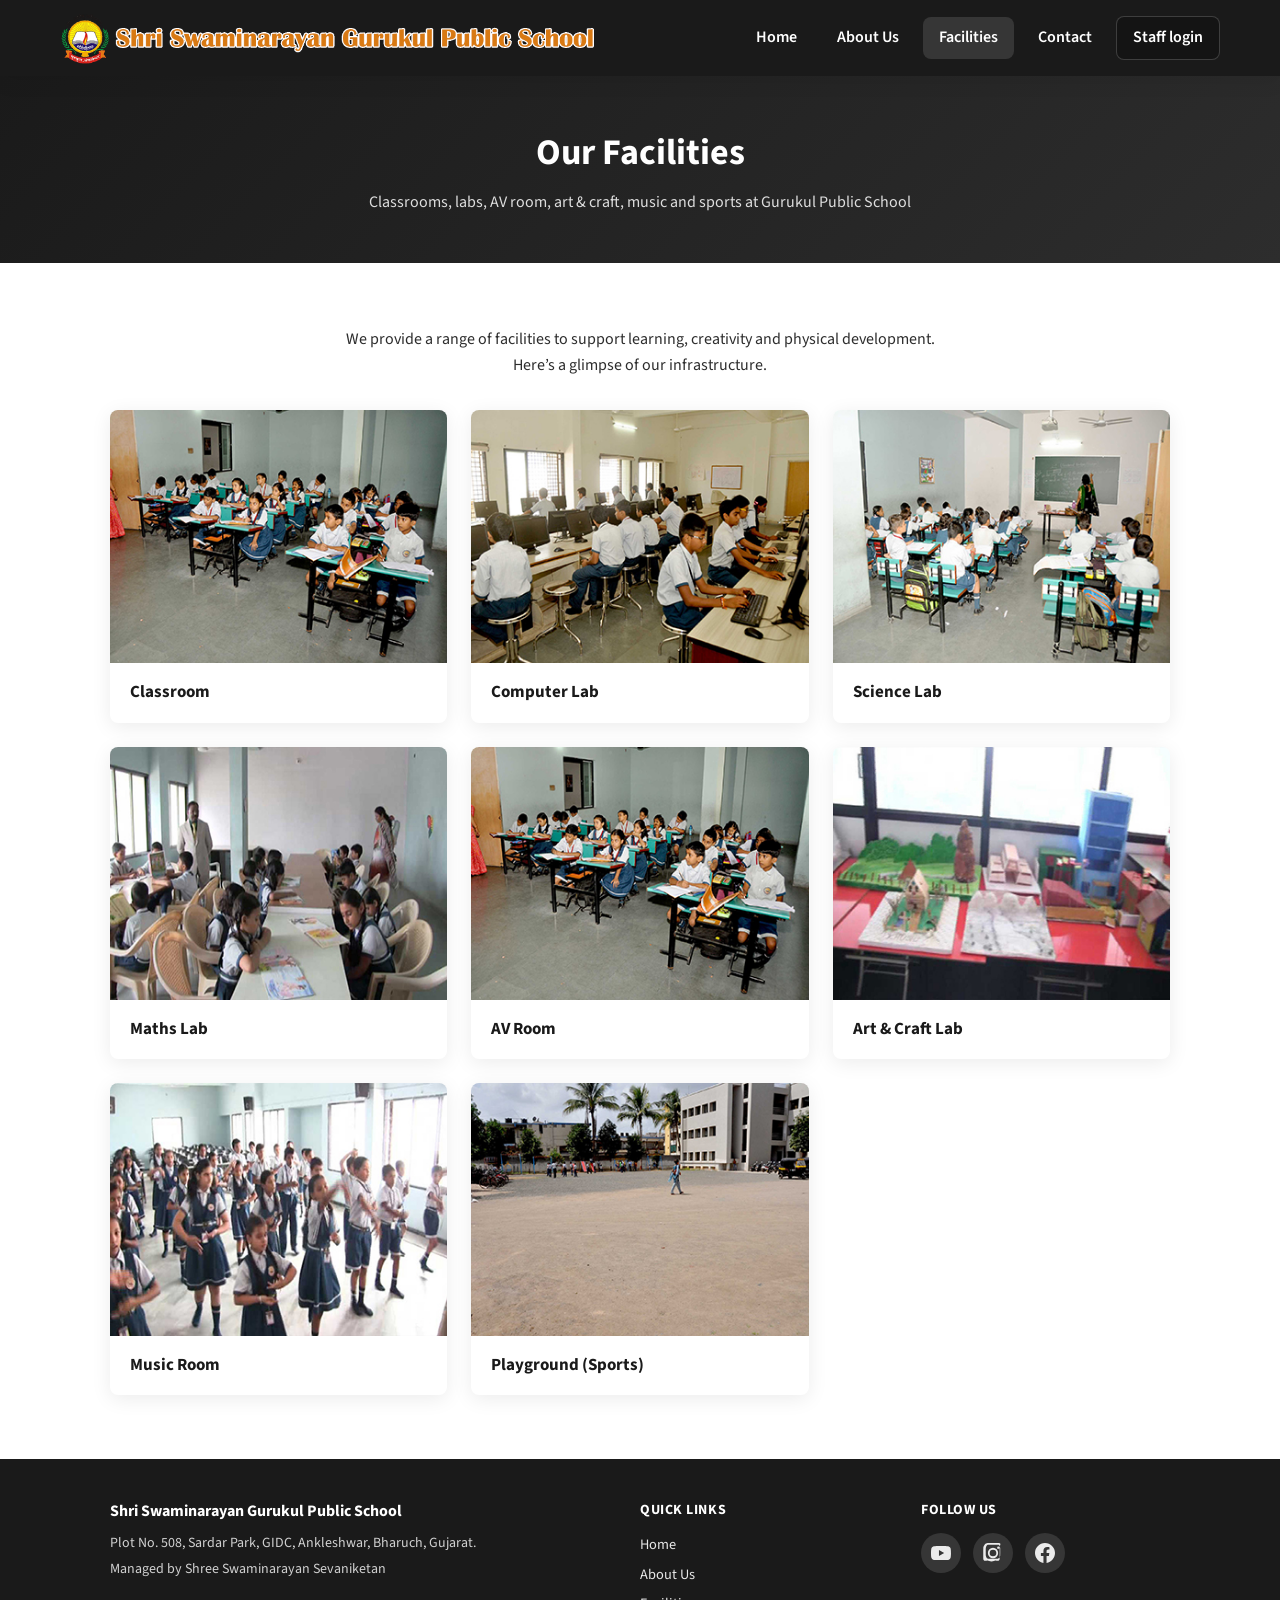
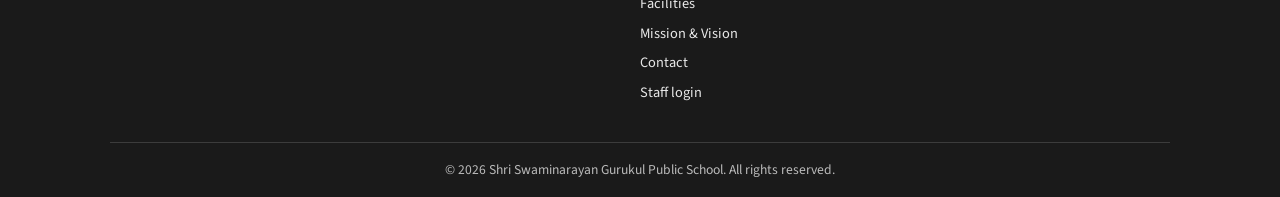
<file: facilities.html>
<!DOCTYPE html>
<html lang="en">
<head>
  <meta charset="UTF-8">
  <meta name="viewport" content="width=device-width, initial-scale=1.0">
  <meta name="description" content="Facilities at Shri Swaminarayan Gurukul Public School — classrooms, labs, AV room, art & craft, music, sports and more.">
  <title>Facilities | Shri Swaminarayan Gurukul Public School</title>
  <link rel="icon" href="images/GPS_Logo.gif" type="image/gif">
  <link rel="preconnect" href="https://fonts.googleapis.com">
  <link rel="preconnect" href="https://fonts.gstatic.com" crossorigin>
  <link href="https://fonts.googleapis.com/css2?family=Source+Sans+3:wght@400;600;700&display=swap" rel="stylesheet">
  <link rel="stylesheet" href="css/styles.css">
</head>
<body>
  <header class="header">
    <div class="header-inner">
      <a href="index.html" class="logo-link">
        <img src="images/GPS_Logo.gif" alt="Shri Swaminarayan Gurukul Public School" class="logo">
      </a>
      <button type="button" class="nav-toggle" aria-label="Open menu" aria-expanded="false">
        <span class="nav-toggle-bar"></span>
        <span class="nav-toggle-bar"></span>
        <span class="nav-toggle-bar"></span>
      </button>
      <nav class="nav">
        <ul class="nav-list">
          <li><a href="index.html" class="nav-link">Home</a></li>
          <li><a href="about.html" class="nav-link">About Us</a></li>
          <li><a href="facilities.html" class="nav-link active">Facilities</a></li>
          <li><a href="contact.html" class="nav-link">Contact</a></li>
          <li><a href="login.html?redirect=staff-portal.html" class="nav-link nav-staff">Staff login</a></li>
        </ul>
      </nav>
    </div>
  </header>

  <main>
    <section class="page-hero">
      <div class="container">
        <h1 class="page-hero-title">Our Facilities</h1>
        <p class="page-hero-subtitle">Classrooms, labs, AV room, art & craft, music and sports at Gurukul Public School</p>
      </div>
    </section>

    <section class="section facilities-section">
      <div class="container">
        <p class="facilities-intro">We provide a range of facilities to support learning, creativity and physical development. Here’s a glimpse of our infrastructure.</p>
        <ul class="facilities-grid">
          <li class="facility-card">
            <div class="facility-image-wrap">
              <img src="images/classroom.jpg" alt="Classroom at Shri Swaminarayan Gurukul Public School" class="facility-image">
            </div>
            <h3 class="facility-title">Classroom</h3>
          </li>
          <li class="facility-card">
            <div class="facility-image-wrap">
              <img src="images/computer-lab.jpg" alt="Computer Lab at Shri Swaminarayan Gurukul Public School" class="facility-image">
            </div>
            <h3 class="facility-title">Computer Lab</h3>
          </li>
          <li class="facility-card">
            <div class="facility-image-wrap">
              <img src="images/science-lab.jpg" alt="Science Lab at Shri Swaminarayan Gurukul Public School" class="facility-image">
            </div>
            <h3 class="facility-title">Science Lab</h3>
          </li>
          <li class="facility-card">
            <div class="facility-image-wrap">
              <img src="images/maths-lab.jpg" alt="Maths Lab at Shri Swaminarayan Gurukul Public School" class="facility-image">
            </div>
            <h3 class="facility-title">Maths Lab</h3>
          </li>
          <li class="facility-card">
            <div class="facility-image-wrap">
              <img src="images/av-room.jpg" alt="AV Room at Shri Swaminarayan Gurukul Public School" class="facility-image">
            </div>
            <h3 class="facility-title">AV Room</h3>
          </li>
          <li class="facility-card">
            <div class="facility-image-wrap">
              <img src="images/art-craft-lab.jpg" alt="Art & Craft Lab at Shri Swaminarayan Gurukul Public School" class="facility-image">
            </div>
            <h3 class="facility-title">Art &amp; Craft Lab</h3>
          </li>
          <li class="facility-card">
            <div class="facility-image-wrap">
              <img src="images/music-room.jpg" alt="Music Room at Shri Swaminarayan Gurukul Public School" class="facility-image">
            </div>
            <h3 class="facility-title">Music Room</h3>
          </li>
          <li class="facility-card">
            <div class="facility-image-wrap">
              <img src="images/playground.jpg" alt="Playground and Sports at Shri Swaminarayan Gurukul Public School" class="facility-image">
            </div>
            <h3 class="facility-title">Playground (Sports)</h3>
          </li>
        </ul>
      </div>
    </section>
  </main>

  <footer class="footer">
    <div class="container">
      <div class="footer-grid">
        <div class="footer-brand">
          <p class="footer-school-name">Shri Swaminarayan Gurukul Public School</p>
          <p class="footer-address">Plot No. 508, Sardar Park, GIDC, Ankleshwar, Bharuch, Gujarat.</p>
          <p class="footer-managed">Managed by Shree Swaminarayan Sevaniketan</p>
        </div>
        <div class="footer-links">
          <p class="footer-heading">Quick Links</p>
          <ul class="footer-list">
            <li><a href="index.html">Home</a></li>
            <li><a href="about.html">About Us</a></li>
            <li><a href="facilities.html">Facilities</a></li>
            <li><a href="index.html#mission-vision">Mission &amp; Vision</a></li>
            <li><a href="contact.html">Contact</a></li>
            <li><a href="login.html?redirect=staff-portal.html">Staff login</a></li>
          </ul>
        </div>
        <div class="footer-social">
          <p class="footer-heading">Follow Us</p>
          <div class="footer-social-links">
            <a href="https://www.youtube.com/@swaminarayangurukulanklesh1311" target="_blank" rel="noopener noreferrer" class="footer-social-link" aria-label="YouTube">
              <svg class="footer-icon" viewBox="0 0 24 24" aria-hidden="true"><path fill="currentColor" d="M23.498 6.186a3.016 3.016 0 0 0-2.122-2.136C19.505 3.545 12 3.545 12 3.545s-7.505 0-9.377.505A3.017 3.017 0 0 0 .502 6.186C0 8.07 0 12 0 12s0 3.93.502 5.814a3.016 3.016 0 0 0 2.122 2.136c1.871.505 9.376.505 9.376.505s7.505 0 9.377-.505a3.015 3.015 0 0 0 2.122-2.136C24 15.93 24 12 24 12s0-3.93-.502-5.814zM9.545 15.568V8.432L15.818 12l-6.273 3.568z"/></svg>
            </a>
            <a href="https://www.instagram.com/gurukul.publicschool/?hl=en" target="_blank" rel="noopener noreferrer" class="footer-social-link" aria-label="Instagram">
              <svg class="footer-icon" viewBox="0 0 24 24" aria-hidden="true"><path fill="currentColor" d="M12 2.163c3.204 0 3.584.012 4.85.07 3.252.058 2.844.278 3.808 3.848.058 1.665.057 4.427.057 4.427s-.002 2.762-.057 4.427c-.964 3.57-1.556 3.79-3.808 3.848-1.266.058-1.644.07-4.85.07-3.204 0-3.584-.012-4.85-.07-2.252-.058-2.844-.278-3.808-3.848-.058-1.665-.057-4.427-.057-4.427s.002-2.762.057-4.427c.964-3.57 1.556-3.79 3.808-3.848 1.266-.058 1.644-.07 4.85-.07zM12 0C8.741 0 8.333.014 7.053.072 2.695.272 2.69.658.457 4.84.298 6.57.286 9.336.286 12s.012 5.43.057 7.16c.262 1.383.607 2.084 2.373 2.084.56 0 1.07-.014 1.537-.041 3.018-.42 2.69 1.053 5.909 1.053s2.89-1.473 5.909-1.053c.467.027.977.041 1.537.041 1.766 0 2.111-.701 2.373-2.084.057-1.73.057-4.497.057-7.16s-.012-5.43-.057-7.16C21.31.658 21.705.272 17.947.072 16.667.014 16.259 0 12 0zm0 5.838a6.162 6.162 0 1 0 0 12.324 6.162 6.162 0 0 0 0-12.324zM12 16a4 4 0 1 1 0-8 4 4 0 0 1 0 8zm6.406-11.845a1.44 1.44 0 1 0 0 2.881 1.44 1.44 0 0 0 0-2.881z"/></svg>
            </a>
            <a href="https://www.facebook.com/gps.vibes/" target="_blank" rel="noopener noreferrer" class="footer-social-link" aria-label="Facebook">
              <svg class="footer-icon" viewBox="0 0 24 24" aria-hidden="true"><path fill="currentColor" d="M24 12.073c0-6.627-5.373-12-12-12s-12 5.373-12 12c0 5.99 4.388 10.954 10.125 11.854v-8.385H7.078v-3.47h3.047V9.43c0-3.007 1.792-4.669 4.533-4.669 1.312 0 2.686.235 2.686.235v2.953H15.83c-1.491 0-1.956.925-1.956 1.874v2.25h3.328l-.532 3.47h-2.796v8.385C19.612 23.027 24 18.062 24 12.073z"/></svg>
            </a>
          </div>
        </div>
      </div>
      <div class="footer-bottom">
        <p>&copy; <span id="year"></span> Shri Swaminarayan Gurukul Public School. All rights reserved.</p>
      </div>
    </div>
  </footer>

  <script src="js/main.js"></script>
</body>
</html>
</file>
<file: css/styles.css>
/* ----- Variables (school branding) ----- */
:root {
  --color-primary: #e85d04;
  --color-primary-dark: #c44a03;
  --color-dark: #1a1a1a;
  --color-light: #f8f6f3;
  --color-white: #ffffff;
  --color-text: #2d2d2d;
  --color-text-muted: #5c5c5c;
  --font-sans: "Source Sans 3", system-ui, sans-serif;
  --shadow: 0 4px 20px rgba(0, 0, 0, 0.08);
  --shadow-hover: 0 8px 30px rgba(0, 0, 0, 0.12);
  --radius: 8px;
  --header-height: 72px;
}

/* ----- Reset & base ----- */
*,
*::before,
*::after {
  box-sizing: border-box;
}

html {
  scroll-behavior: smooth;
}

body {
  margin: 0;
  font-family: var(--font-sans);
  font-size: 1rem;
  line-height: 1.6;
  color: var(--color-text);
  background-color: var(--color-white);
  overflow-x: hidden;
}

img {
  max-width: 100%;
  height: auto;
  display: block;
}

a {
  color: var(--color-primary);
  text-decoration: none;
}

a:hover {
  color: var(--color-primary-dark);
}

/* ----- Layout ----- */
.container {
  width: 100%;
  max-width: 1100px;
  margin: 0 auto;
  padding: 0 1.25rem;
}

.section {
  padding: 4rem 0;
}

.section-title {
  margin: 0 0 2rem;
  font-size: 1.75rem;
  font-weight: 700;
  color: var(--color-dark);
  text-align: center;
}

/* ----- Header ----- */
.header {
  position: sticky;
  top: 0;
  z-index: 100;
  background: var(--color-dark);
  box-shadow: var(--shadow);
}

.header-inner {
  display: flex;
  align-items: center;
  justify-content: space-between;
  max-width: 1200px;
  margin: 0 auto;
  padding: 0.75rem 1.25rem;
  min-height: var(--header-height);
}

.logo-link {
  display: flex;
  align-items: center;
}

.logo {
  height: 52px;
  width: auto;
}

.nav-toggle {
  display: none;
  flex-direction: column;
  justify-content: center;
  gap: 5px;
  width: 44px;
  height: 44px;
  padding: 0;
  border: none;
  background: transparent;
  cursor: pointer;
  color: var(--color-white);
}

.nav-toggle-bar {
  display: block;
  width: 24px;
  height: 2px;
  background: currentColor;
  border-radius: 1px;
  transition: transform 0.2s ease, opacity 0.2s ease;
}

.nav-toggle[aria-expanded="true"] .nav-toggle-bar:nth-child(1) {
  transform: translateY(7px) rotate(45deg);
}

.nav-toggle[aria-expanded="true"] .nav-toggle-bar:nth-child(2) {
  opacity: 0;
}

.nav-toggle[aria-expanded="true"] .nav-toggle-bar:nth-child(3) {
  transform: translateY(-7px) rotate(-45deg);
}

.nav-list {
  display: flex;
  align-items: center;
  gap: 0.5rem;
  list-style: none;
  margin: 0;
  padding: 0;
}

.nav-link {
  display: block;
  padding: 0.5rem 1rem;
  color: var(--color-white);
  font-weight: 600;
  border-radius: var(--radius);
  transition: background 0.2s ease, color 0.2s ease;
}

.nav-link:hover,
.nav-link.active {
  background: rgba(255, 255, 255, 0.12);
  color: var(--color-white);
}

/* Discrete entry point for staff tools (public site header only) */
.nav-link.nav-staff {
  background: rgba(0, 0, 0, 0.22);
  border: 1px solid rgba(255, 255, 255, 0.18);
}
.nav-link.nav-staff:hover,
.nav-link.nav-staff.active {
  background: rgba(255, 255, 255, 0.12);
  border-color: rgba(255, 255, 255, 0.28);
}

/* Staff-only pages: distinct from public marketing header */
.header--staff {
  border-top: 3px solid var(--color-primary);
}

/* Staff dashboard (landing — tools live in header nav only) */
.staff-portal-section {
  background: var(--color-light, #f8f6f2);
}
.page-hero--dashboard {
  padding: 2.25rem 0 2.5rem;
}
.staff-dash {
  display: flex;
  flex-direction: column;
  gap: 1.5rem;
  max-width: 58rem;
}
.staff-dash-welcome {
  display: flex;
  flex-wrap: wrap;
  align-items: flex-start;
  justify-content: space-between;
  gap: 1rem;
  padding: 1.35rem 1.5rem;
  background: var(--color-white);
  border-radius: var(--radius);
  box-shadow: var(--shadow);
  border: 1px solid rgba(0, 0, 0, 0.06);
}
.staff-dash-welcome-title {
  margin: 0 0 0.35rem;
  font-size: 1.5rem;
  font-weight: 700;
  color: var(--color-dark);
}
.staff-dash-welcome-meta {
  margin: 0 0 0.5rem;
  font-size: 0.9rem;
  color: var(--color-muted, #5c5c5c);
}
.staff-dash-welcome-id {
  margin: 0;
  font-size: 0.95rem;
  color: var(--color-text);
  font-weight: 600;
}
.staff-dash-welcome-actions {
  flex-shrink: 0;
  margin-left: auto;
}
.staff-dash-guide {
  padding: 1.25rem 1.35rem;
  background: var(--color-white);
  border-radius: var(--radius);
  box-shadow: var(--shadow);
  border-left: 4px solid var(--color-primary);
}
.staff-dash-guide-title {
  margin: 0 0 0.5rem;
  font-size: 1.0625rem;
  font-weight: 700;
  color: var(--color-dark);
}
.staff-dash-guide-text {
  margin: 0;
  font-size: 0.98rem;
  line-height: 1.6;
  color: var(--color-text);
}
.staff-dash-future {
  padding: 0;
}
.staff-dash-future-title {
  margin: 0 0 0.35rem;
  font-size: 1.0625rem;
  font-weight: 700;
  color: var(--color-dark);
}
.staff-dash-future-lead {
  margin: 0 0 1rem;
  font-size: 0.92rem;
  line-height: 1.5;
  color: var(--color-muted, #5c5c5c);
}
.staff-dash-placeholders {
  list-style: none;
  margin: 0;
  padding: 0;
  display: grid;
  gap: 0.75rem;
  grid-template-columns: 1fr;
}
@media (min-width: 640px) {
  .staff-dash-placeholders {
    grid-template-columns: repeat(3, 1fr);
  }
}
.staff-dash-placeholder {
  display: flex;
  flex-direction: column;
  gap: 0.2rem;
  margin: 0;
  padding: 1rem 1rem 1.1rem;
  background: rgba(255, 255, 255, 0.65);
  border: 1px dashed rgba(0, 0, 0, 0.14);
  border-radius: var(--radius);
  min-height: 4.5rem;
}
.staff-dash-placeholder-label {
  font-size: 0.9rem;
  font-weight: 700;
  color: var(--color-muted, #5c5c5c);
}
.staff-dash-placeholder-hint {
  font-size: 0.8rem;
  line-height: 1.4;
  color: rgba(92, 92, 92, 0.85);
  font-style: italic;
}

.staff-dash-non-admin {
  margin: 0;
  padding: 1rem 1.25rem;
  background: rgba(255, 255, 255, 0.9);
  border-radius: var(--radius);
  border: 1px dashed rgba(0, 0, 0, 0.12);
  font-size: 0.95rem;
  line-height: 1.5;
  color: var(--color-text);
}

.staff-fee-dash {
  display: flex;
  flex-direction: column;
  gap: 1rem;
  padding: 1.35rem 1.5rem;
  background: var(--color-white);
  border-radius: var(--radius);
  box-shadow: var(--shadow);
  border: 1px solid rgba(0, 0, 0, 0.06);
}
.staff-dash-fee-head {
  display: flex;
  flex-wrap: wrap;
  align-items: baseline;
  justify-content: space-between;
  gap: 0.5rem;
}
.staff-dash-fee-title {
  margin: 0;
  font-size: 1.125rem;
  font-weight: 700;
  color: var(--color-dark);
}
.staff-dash-fee-year {
  margin: 0;
  font-size: 0.9rem;
  color: var(--color-muted, #5c5c5c);
}
.staff-dash-fee-note {
  margin: 0;
  font-size: 0.85rem;
  line-height: 1.5;
  color: var(--color-muted, #5c5c5c);
}

.staff-stat-grid {
  list-style: none;
  margin: 0;
  padding: 0;
  display: grid;
  gap: 0.75rem;
  grid-template-columns: 1fr;
}
@media (min-width: 640px) {
  .staff-stat-grid {
    grid-template-columns: repeat(3, 1fr);
  }
}
.staff-stat-tile {
  margin: 0;
  padding: 1rem 1.15rem;
  background: var(--color-light, #f8f6f2);
  border-radius: var(--radius);
  border: 1px solid rgba(0, 0, 0, 0.06);
  display: flex;
  flex-direction: column;
  gap: 0.35rem;
}
.staff-stat-tile--primary {
  border-left: 4px solid var(--color-primary);
  background: rgba(232, 93, 4, 0.06);
}
.staff-stat-label {
  font-size: 0.78rem;
  font-weight: 700;
  text-transform: uppercase;
  letter-spacing: 0.04em;
  color: var(--color-muted, #5c5c5c);
}
.staff-stat-value {
  margin: 0;
  font-size: 1.35rem;
  font-weight: 700;
  color: var(--color-dark);
}
.staff-stat-meta {
  font-size: 0.8rem;
  color: var(--color-muted, #5c5c5c);
}

.staff-mode-wrap {
  margin-top: 0.25rem;
}
.staff-mode-title {
  margin: 0 0 0.4rem;
  font-size: 0.95rem;
  font-weight: 700;
  color: var(--color-dark);
}
.staff-mode-list {
  list-style: none;
  margin: 0;
  padding: 0;
  display: flex;
  flex-wrap: wrap;
  gap: 0.5rem 1.25rem;
}
.staff-mode-item {
  display: flex;
  align-items: baseline;
  gap: 0.5rem;
  font-size: 0.9rem;
}
.staff-mode-name {
  color: var(--color-text);
}
.staff-mode-amt {
  font-weight: 700;
  color: var(--color-dark);
}

.staff-def-preview {
  margin-top: 0.5rem;
  padding-top: 1rem;
  border-top: 1px solid rgba(0, 0, 0, 0.08);
}
.staff-def-preview-head {
  display: flex;
  flex-wrap: wrap;
  align-items: center;
  justify-content: space-between;
  gap: 0.5rem;
  margin-bottom: 0.65rem;
}
.staff-def-preview-title {
  margin: 0;
  font-size: 0.98rem;
  font-weight: 700;
  color: var(--color-dark);
}
.staff-def-preview-link {
  font-size: 0.9rem;
  font-weight: 600;
  color: var(--color-primary);
  text-decoration: none;
}
.staff-def-preview-link:hover {
  text-decoration: underline;
}
.staff-def-preview-empty {
  margin: 0;
  font-size: 0.92rem;
  color: var(--color-muted, #5c5c5c);
}
.staff-def-table-wrap {
  overflow-x: auto;
  border-radius: var(--radius);
  border: 1px solid rgba(0, 0, 0, 0.08);
  background: var(--color-white);
}
.staff-def-table {
  width: 100%;
  border-collapse: collapse;
  font-size: 0.9rem;
}
.staff-def-table th,
.staff-def-table td {
  padding: 0.55rem 0.75rem;
  text-align: left;
  border-bottom: 1px solid rgba(0, 0, 0, 0.06);
}
.staff-def-table th {
  background: var(--color-light, #f8f6f2);
  font-weight: 700;
  font-size: 0.78rem;
  text-transform: uppercase;
  letter-spacing: 0.03em;
  color: var(--color-muted, #5c5c5c);
}
.staff-def-table tr:last-child td {
  border-bottom: none;
}
.staff-def-num {
  text-align: right;
  font-variant-numeric: tabular-nums;
}
.staff-def-due {
  font-weight: 700;
  color: #a63d00;
}

.fee-help-text code {
  font-size: 0.88em;
  padding: 0.1rem 0.35rem;
  background: rgba(0, 0, 0, 0.06);
  border-radius: 4px;
}

.fd-table-wrap {
  margin-top: 1rem;
}
.fd-table .fd-empty {
  text-align: center;
  color: var(--color-muted, #5c5c5c);
  padding: 1.25rem;
}

/* ----- Hero ----- */
.hero {
  position: relative;
  min-height: 70vh;
  display: flex;
  align-items: center;
  justify-content: center;
  overflow: hidden;
}

.hero-image {
  position: absolute;
  inset: 0;
  width: 100%;
  height: 100%;
  object-fit: cover;
}

.hero-overlay {
  position: absolute;
  inset: 0;
  background: linear-gradient(
    to bottom,
    rgba(26, 26, 26, 0.5) 0%,
    rgba(26, 26, 26, 0.75) 100%
  );
  z-index: 1;
}

.hero-content {
  position: relative;
  z-index: 2;
  text-align: center;
  padding: 2rem 1.5rem;
  max-width: 700px;
}

.hero-title {
  margin: 0 0 0.75rem;
  font-size: clamp(1.75rem, 4vw, 2.5rem);
  font-weight: 700;
  color: var(--color-white);
  text-shadow: 0 2px 10px rgba(0, 0, 0, 0.3);
  line-height: 1.2;
}

.hero-subtitle {
  margin: 0 0 1.5rem;
  font-size: 1rem;
  color: rgba(255, 255, 255, 0.9);
  font-weight: 500;
}

.btn {
  display: inline-block;
  padding: 0.75rem 1.5rem;
  font-family: var(--font-sans);
  font-size: 1rem;
  font-weight: 600;
  border-radius: var(--radius);
  border: none;
  cursor: pointer;
  transition: background 0.2s ease, transform 0.15s ease;
}

.btn-primary {
  background: var(--color-primary);
  color: var(--color-white);
}

.btn-primary:hover {
  background: var(--color-primary-dark);
  transform: translateY(-1px);
}

/* ----- Admissions banner ----- */
.admissions-banner {
  display: block;
  position: relative;
  margin: 0;
  padding: 1rem 1.5rem;
  background: linear-gradient(120deg, var(--color-primary) 0%, #d94d04 35%, var(--color-primary-dark) 100%);
  background-size: 200% 100%;
  color: #fff;
  text-align: center;
  text-decoration: none;
  overflow: hidden;
  animation: admissions-bg-shift 6s ease-in-out infinite;
  box-shadow: 0 4px 20px rgba(232, 93, 4, 0.4);
  transition: box-shadow 0.3s ease, transform 0.3s ease;
}

.admissions-banner:hover {
  box-shadow: 0 6px 24px rgba(232, 93, 4, 0.35);
  transform: scale(1.01);
  background: linear-gradient(120deg, #eb6b1a 0%, #e85d04 50%, #d94d04 100%);
  background-size: 200% 100%;
}

.admissions-banner-shine {
  position: absolute;
  top: 0;
  left: -100%;
  width: 60%;
  height: 100%;
  background: linear-gradient(
    90deg,
    transparent 0%,
    rgba(255, 255, 255, 0.25) 50%,
    transparent 100%
  );
  animation: admissions-shine 3s ease-in-out infinite;
}

.admissions-banner-content {
  position: relative;
  display: inline-flex;
  flex-wrap: wrap;
  align-items: center;
  justify-content: center;
  gap: 0.5rem 1rem;
}

.admissions-banner-badge {
  display: inline-block;
  padding: 0.2rem 0.5rem;
  font-size: 0.7rem;
  font-weight: 700;
  letter-spacing: 0.05em;
  text-transform: uppercase;
  background: rgba(255, 255, 255, 0.3);
  border-radius: 4px;
  animation: admissions-pulse 2s ease-in-out infinite;
}

.admissions-banner-text {
  font-size: clamp(1rem, 2.5vw, 1.35rem);
  font-weight: 700;
  letter-spacing: 0.02em;
  text-shadow: 0 1px 3px rgba(0, 0, 0, 0.35);
  color: #fff;
}

.admissions-banner-cta {
  font-size: 0.9rem;
  font-weight: 600;
  color: #fff;
  text-shadow: 0 1px 2px rgba(0, 0, 0, 0.25);
  transition: transform 0.25s ease;
}

.admissions-banner:hover .admissions-banner-cta {
  transform: translateX(4px);
}

@keyframes admissions-bg-shift {
  0%, 100% { background-position: 0% 50%; }
  50% { background-position: 100% 50%; }
}

@keyframes admissions-shine {
  0% { left: -100%; }
  60%, 100% { left: 150%; }
}

@keyframes admissions-pulse {
  0%, 100% { opacity: 1; transform: scale(1); }
  50% { opacity: 0.9; transform: scale(1.05); }
}

/* ----- Page hero (inner pages) ----- */
.page-hero {
  padding: 3rem 0;
  background: linear-gradient(135deg, var(--color-dark) 0%, #2d2d2d 100%);
  color: var(--color-white);
  text-align: center;
}

.page-hero-title {
  margin: 0 0 0.5rem;
  font-size: clamp(1.75rem, 4vw, 2.25rem);
  font-weight: 700;
}

.page-hero-subtitle {
  margin: 0;
  font-size: 1rem;
  color: rgba(255, 255, 255, 0.85);
}
.page-hero-subtitle a,
.page-hero-inline {
  color: var(--color-primary);
  font-weight: 600;
  text-decoration: underline;
  text-underline-offset: 2px;
}
.page-hero-subtitle a:hover,
.page-hero-inline:hover {
  color: #ffb46b;
}

/* ----- About page: Principal ----- */
.principal-message {
  background: var(--color-white);
}

.principal-block {
  max-width: 800px;
  margin: 0 auto;
  display: grid;
  gap: 1.5rem;
  align-items: start;
}

@media (min-width: 640px) {
  .principal-block {
    grid-template-columns: 200px 1fr;
  }
}

.principal-photo {
  margin: 0 auto;
}

.principal-img {
  width: 100%;
  max-width: 200px;
  height: auto;
  display: block;
  border-radius: var(--radius);
  box-shadow: var(--shadow);
}

.principal-content p {
  margin: 0 0 1rem;
  color: var(--color-text);
  line-height: 1.7;
}

.principal-lead {
  font-size: 1rem;
  color: var(--color-text-muted);
}

.principal-sign {
  margin-top: 1.5rem !important;
  font-size: 0.95rem;
  color: var(--color-text-muted);
}

/* ----- About page: Our Story ----- */
.about-story {
  background: var(--color-light);
}

.about-story-content {
  max-width: 720px;
  margin: 0 auto;
}

.about-story-content p {
  margin: 0 0 1rem;
  color: var(--color-text);
}

.about-story-content p:last-child {
  margin-bottom: 0;
}

/* ----- About page: Management ----- */
.management {
  background: var(--color-white);
}

.management-block {
  max-width: 720px;
  margin: 0 auto;
  padding: 1.5rem;
  background: var(--color-light);
  border-radius: var(--radius);
  border-left: 4px solid var(--color-primary);
}

.management-block p {
  margin: 0;
  color: var(--color-text);
  line-height: 1.7;
}

/* ----- Administration ----- */
.administration {
  background: var(--color-white);
}

.admin-trust-block {
  max-width: 560px;
  margin: 0 auto 2.5rem;
  padding: 1.25rem 1.5rem;
  background: var(--color-light);
  border-radius: var(--radius);
  border-left: 4px solid var(--color-primary);
}

.admin-trust-block p {
  margin: 0 0 0.5rem;
  color: var(--color-text);
  line-height: 1.6;
}

.admin-trust-block p:last-child {
  margin-bottom: 0;
}

.admin-leadership {
  display: grid;
  gap: 2rem;
  margin-bottom: 2.5rem;
  grid-template-columns: repeat(auto-fit, minmax(240px, 1fr));
  max-width: 700px;
  margin-left: auto;
  margin-right: auto;
  margin-bottom: 2.5rem;
}

.admin-card {
  text-align: center;
  padding: 1.25rem;
  background: var(--color-light);
  border-radius: var(--radius);
  box-shadow: var(--shadow);
}

.admin-photo-wrap {
  width: 140px;
  height: 140px;
  margin: 0 auto 1rem;
  border-radius: 50%;
  overflow: hidden;
  background: var(--color-white);
  box-shadow: var(--shadow);
}

.admin-photo {
  width: 100%;
  height: 100%;
  object-fit: cover;
  display: block;
}

.admin-name {
  margin: 0 0 0.25rem;
  font-size: 1rem;
  font-weight: 700;
  color: var(--color-dark);
}

.admin-role {
  margin: 0 0 0.5rem;
  font-size: 0.9375rem;
  font-weight: 600;
  color: var(--color-primary);
}

.admin-note {
  margin: 0;
  font-size: 0.875rem;
  color: var(--color-text-muted);
  font-style: italic;
}

.admin-trustees {
  max-width: 480px;
  margin: 0 auto;
  padding: 1.25rem 1.5rem;
  background: var(--color-light);
  border-radius: var(--radius);
}

.admin-trustees-title {
  margin: 0 0 0.75rem;
  font-size: 1.0625rem;
  font-weight: 700;
  color: var(--color-dark);
}

.admin-trustees-list {
  margin: 0;
  padding: 0 0 0 1.25rem;
  color: var(--color-text);
  line-height: 1.8;
}

/* ----- Section CTA ----- */
.section-cta {
  text-align: center;
  margin: 2rem 0 0;
}

/* ----- School at a glance ----- */
.school-at-glance {
  background: var(--color-light);
}

.glance-grid {
  display: grid;
  gap: 1rem;
  grid-template-columns: repeat(auto-fit, minmax(200px, 1fr));
  max-width: 800px;
  margin: 0 auto;
}

.glance-item {
  display: flex;
  flex-direction: column;
  align-items: center;
  gap: 0.5rem;
  padding: 1.25rem 1rem;
  background: var(--color-white);
  border-radius: var(--radius);
  box-shadow: var(--shadow);
  text-align: center;
}

.glance-icon {
  font-size: 1.75rem;
}

.glance-label {
  font-size: 0.9375rem;
  font-weight: 600;
  color: var(--color-dark);
}

/* ----- About ----- */
.about {
  background: var(--color-light);
}

.about-grid {
  display: grid;
  gap: 2rem;
  align-items: start;
}

@media (min-width: 768px) {
  .about-grid {
    grid-template-columns: 1fr auto;
  }
}

.about-content p {
  margin: 0 0 1rem;
  color: var(--color-text);
}

.about-lead {
  font-size: 1.125rem;
  font-weight: 600;
  color: var(--color-dark);
}

.about-badges {
  display: flex;
  flex-wrap: wrap;
  gap: 1rem;
  justify-content: center;
}

@media (min-width: 768px) {
  .about-badges {
    justify-content: flex-end;
  }
}

.badge {
  display: flex;
  align-items: center;
  gap: 0.5rem;
  padding: 0.75rem 1.25rem;
  background: var(--color-white);
  border-radius: var(--radius);
  box-shadow: var(--shadow);
  font-weight: 600;
  color: var(--color-dark);
}

.badge-icon {
  font-size: 1.25rem;
}

/* ----- Mission & Vision ----- */
.mission-vision {
  background: var(--color-white);
}

.mission-vision-grid {
  display: grid;
  gap: 1.5rem;
  max-width: 900px;
  margin: 0 auto;
}

@media (min-width: 640px) {
  .mission-vision-grid {
    grid-template-columns: 1fr 1fr;
  }
}

.mission-vision-card {
  padding: 1.75rem;
  background: var(--color-light);
  border-radius: var(--radius);
  border-left: 4px solid var(--color-primary);
  box-shadow: var(--shadow);
}

.mission-vision-card h3 {
  margin: 0 0 0.75rem;
  font-size: 1.125rem;
  color: var(--color-dark);
}

.mission-vision-card p {
  margin: 0;
  font-size: 0.9375rem;
  color: var(--color-text);
  line-height: 1.65;
}

/* ----- Highlights ----- */
.highlights-list {
  display: grid;
  gap: 1.5rem;
  list-style: none;
  margin: 0;
  padding: 0;
}

@media (min-width: 640px) {
  .highlights-list {
    grid-template-columns: repeat(3, 1fr);
  }
}

.highlight-card {
  padding: 1.5rem;
  background: var(--color-white);
  border-radius: var(--radius);
  box-shadow: var(--shadow);
  border-top: 4px solid var(--color-primary);
  transition: box-shadow 0.2s ease, transform 0.2s ease;
}

.highlight-card:hover {
  box-shadow: var(--shadow-hover);
  transform: translateY(-2px);
}

.highlight-card h3 {
  margin: 0 0 0.5rem;
  font-size: 1.125rem;
  color: var(--color-dark);
}

.highlight-card p {
  margin: 0;
  font-size: 0.9375rem;
  color: var(--color-text-muted);
}

/* ----- Contact ----- */
.contact-info {
  text-align: center;
  max-width: 500px;
  margin: 0 auto;
}

.contact-info p {
  margin: 0 0 0.5rem;
  color: var(--color-text);
}

.contact-name {
  font-size: 1.1rem;
  margin-bottom: 0.75rem !important;
}

.contact-managed {
  margin-top: 1rem !important;
  font-size: 0.95rem;
  color: var(--color-text-muted);
}

.contact-address {
  margin-top: 0.5rem !important;
  font-size: 1rem;
}

/* ----- Contact page ----- */
.contact-page-grid {
  display: grid;
  gap: 1.5rem;
  margin-bottom: 3rem;
}

@media (min-width: 768px) {
  .contact-page-grid {
    grid-template-columns: 1fr 1fr;
  }
}

.contact-details-card,
.contact-timings-card {
  padding: 1.75rem;
  background: var(--color-light);
  border-radius: var(--radius);
  border-left: 4px solid var(--color-primary);
  box-shadow: var(--shadow);
}

.contact-card-title {
  margin: 0 0 1rem;
  font-size: 1.25rem;
  font-weight: 700;
  color: var(--color-dark);
}

.contact-details-card p,
.contact-timings-card p {
  margin: 0 0 0.5rem;
  color: var(--color-text);
}

.contact-address-block {
  margin: 0.75rem 0 1rem;
  font-style: normal;
  line-height: 1.6;
  color: var(--color-text);
}

.contact-extra {
  margin-top: 1rem !important;
}

.contact-placeholder {
  color: var(--color-text-muted);
  font-style: italic;
}

.timings-list {
  margin: 0;
}

.timings-list dt {
  font-weight: 600;
  color: var(--color-dark);
  margin-top: 0.75rem;
}

.timings-list dt:first-child {
  margin-top: 0;
}

.timings-list dd {
  margin: 0.25rem 0 0;
  color: var(--color-text);
}

.timings-note {
  margin-top: 1rem !important;
  font-size: 0.9rem;
  color: var(--color-text-muted);
}

.contact-map-section {
  margin-top: 2rem;
}

.contact-map-section .section-title {
  margin-bottom: 1rem;
}

.map-wrapper {
  position: relative;
  width: 100%;
  border-radius: var(--radius);
  overflow: hidden;
  box-shadow: var(--shadow);
  background: var(--color-light);
  aspect-ratio: 16 / 10;
}

.contact-map {
  position: absolute;
  top: 0;
  left: 0;
  width: 100%;
  height: 100%;
  border: 0;
}

.map-link-p {
  text-align: center;
  margin: 1rem 0 0;
}

.map-link-p .btn {
  display: inline-block;
}

/* ----- Facilities ----- */
.facilities-intro {
  text-align: center;
  max-width: 600px;
  margin: 0 auto 2rem;
  color: var(--color-text);
}

.facilities-grid {
  display: grid;
  gap: 1.5rem;
  list-style: none;
  margin: 0;
  padding: 0;
  grid-template-columns: repeat(auto-fill, minmax(260px, 1fr));
}

.facility-card {
  background: var(--color-white);
  border-radius: var(--radius);
  box-shadow: var(--shadow);
  overflow: hidden;
  transition: box-shadow 0.2s ease, transform 0.2s ease;
}

.facility-card:hover {
  box-shadow: var(--shadow-hover);
  transform: translateY(-2px);
}

.facility-image-wrap {
  aspect-ratio: 4 / 3;
  overflow: hidden;
  background: var(--color-light);
}

.facility-image {
  width: 100%;
  height: 100%;
  object-fit: cover;
  display: block;
}

.facility-title {
  margin: 0;
  padding: 1rem 1.25rem;
  font-size: 1.0625rem;
  font-weight: 700;
  color: var(--color-dark);
}

/* Facilities teaser on home */
.facilities-teaser {
  background: var(--color-white);
}

.facilities-teaser-grid {
  display: grid;
  gap: 1rem;
  grid-template-columns: repeat(4, 1fr);
  max-width: 900px;
  margin: 0 auto 1.5rem;
}

@media (max-width: 767px) {
  .facilities-teaser-grid {
    grid-template-columns: repeat(2, 1fr);
  }
}

.facility-teaser-item {
  display: block;
  border-radius: var(--radius);
  overflow: hidden;
  box-shadow: var(--shadow);
  transition: box-shadow 0.2s ease;
}

.facility-teaser-item:hover {
  box-shadow: var(--shadow-hover);
}

.facility-teaser-item img {
  width: 100%;
  aspect-ratio: 4 / 3;
  object-fit: cover;
  display: block;
}

.facilities-teaser .btn {
  display: inline-block;
}

.facilities-teaser-cta {
  text-align: center;
}

/* ----- Footer ----- */
.footer {
  padding: 2.5rem 0 0;
  background: var(--color-dark);
  color: rgba(255, 255, 255, 0.85);
  font-size: 0.9rem;
}

.footer a {
  color: rgba(255, 255, 255, 0.9);
  text-decoration: none;
  transition: color 0.2s ease;
}

.footer a:hover {
  color: var(--color-white);
}

.footer-grid {
  display: grid;
  gap: 2rem;
  padding-bottom: 2rem;
  border-bottom: 1px solid rgba(255, 255, 255, 0.15);
}

@media (min-width: 640px) {
  .footer-grid {
    grid-template-columns: 1fr 1fr 1fr;
  }
}

@media (min-width: 900px) {
  .footer-grid {
    grid-template-columns: 2fr 1fr 1fr;
  }
}

.footer-school-name {
  margin: 0 0 0.5rem;
  font-weight: 700;
  font-size: 1rem;
  color: var(--color-white);
}

.footer-address,
.footer-managed {
  margin: 0 0 0.35rem;
  font-size: 0.875rem;
  line-height: 1.5;
  color: rgba(255, 255, 255, 0.8);
}

.footer-heading {
  margin: 0 0 0.75rem;
  font-weight: 700;
  font-size: 0.875rem;
  color: var(--color-white);
  text-transform: uppercase;
  letter-spacing: 0.04em;
}

.footer-list {
  margin: 0;
  padding: 0;
  list-style: none;
}

.footer-list li {
  margin: 0 0 0.4rem;
}

.footer-list a {
  font-size: 0.9rem;
}

.footer-social-links {
  display: flex;
  gap: 0.75rem;
  flex-wrap: wrap;
}

.footer-social-link {
  display: flex;
  align-items: center;
  justify-content: center;
  width: 40px;
  height: 40px;
  border-radius: 50%;
  background: rgba(255, 255, 255, 0.12);
  color: var(--color-white);
  transition: background 0.2s ease, transform 0.2s ease;
}

.footer-social-link:hover {
  background: var(--color-primary);
  transform: scale(1.08);
}

.footer-icon {
  width: 20px;
  height: 20px;
}

.footer-bottom {
  padding: 1rem 0;
  text-align: center;
}

.footer-bottom p {
  margin: 0;
  font-size: 0.85rem;
  color: rgba(255, 255, 255, 0.7);
}

/* ----- Mobile nav ----- */
@media (max-width: 767px) {
  .header-inner {
    padding: 0.6rem 0.75rem;
    min-height: 64px;
  }

  .logo {
    height: 40px;
    max-width: calc(100vw - 105px);
    object-fit: contain;
  }

  .nav-toggle {
    display: flex;
    width: 40px;
    height: 40px;
  }

  .nav {
    position: absolute;
    top: 100%;
    left: 0;
    right: 0;
    background: var(--color-dark);
    box-shadow: var(--shadow);
    max-height: 0;
    overflow: hidden;
    transition: max-height 0.3s ease;
    z-index: 99;
  }

  .nav.is-open {
    max-height: min(78dvh, 420px);
    overflow-y: auto;
    padding-bottom: max(0.75rem, env(safe-area-inset-bottom));
  }

  .nav-list {
    flex-direction: column;
    align-items: stretch;
    padding: 0.5rem 1rem 1rem;
    gap: 0;
  }

  .nav-link {
    padding: 0.62rem 0.9rem;
    width: 100%;
    text-align: center;
  }

  .hero {
    min-height: 58vh;
  }

  .hero-content {
    padding: 1.25rem 1rem;
  }

  .hero-title {
    font-size: clamp(1.55rem, 7vw, 2rem);
  }

  .hero-subtitle {
    font-size: 0.92rem;
  }

  .btn {
    padding: 0.68rem 1.2rem;
    font-size: 0.95rem;
  }

  .section {
    padding: 2.9rem 0;
  }

  .section-title {
    margin-bottom: 1.5rem;
    font-size: 1.5rem;
  }

  .admissions-banner {
    padding: 0.85rem 0.75rem;
  }

  .admissions-banner-text {
    font-size: 1.05rem;
  }

  .footer {
    padding-top: 2rem;
  }

  .footer-grid {
    gap: 1.5rem;
    padding-bottom: 1.5rem;
  }

  .footer-social-links {
    gap: 0.5rem;
  }
}

@supports not (height: 100dvh) {
  @media (max-width: 767px) {
    .nav.is-open {
      max-height: min(78vh, 420px);
    }
  }
}

@media (max-width: 420px) {
  .logo {
    height: 36px;
    max-width: calc(100vw - 96px);
  }

  .hero {
    min-height: 52vh;
  }

  .hero-title {
    font-size: clamp(1.4rem, 7.5vw, 1.85rem);
  }

  .hero-subtitle {
    font-size: 0.88rem;
  }

  .admissions-banner-content {
    gap: 0.35rem 0.75rem;
  }

  .admissions-banner-text {
    font-size: 0.98rem;
  }

  .admissions-banner-cta {
    font-size: 0.82rem;
  }
}

/* ----- Attendance panel ----- */
.attendance-panel {
  background: var(--color-light);
}

.attendance-message {
  min-height: 1.5rem;
  margin-bottom: 1rem;
  font-weight: 600;
}

.attendance-message-success {
  color: #0b7a28;
}

.attendance-message-error {
  color: #b42318;
}

.attendance-message-info {
  color: #1d4ed8;
}

.attendance-auth-bar {
  display: flex;
  justify-content: space-between;
  align-items: center;
  gap: 0.75rem;
  margin-bottom: 1rem;
  padding: 0.75rem 1rem;
  border-radius: var(--radius);
  background: #fff8f3;
  border: 1px solid #ffe5d1;
}

.attendance-user {
  margin: 0;
  font-weight: 600;
  color: var(--color-text);
}

.attendance-logout-btn {
  background: #5c5c5c;
  color: #fff;
  font-size: 0.9rem;
  padding: 0.5rem 0.9rem;
}

.attendance-logout-btn:hover {
  background: #474747;
}

.attendance-toolbar {
  display: grid;
  grid-template-columns: repeat(auto-fit, minmax(170px, 1fr));
  gap: 0.9rem;
  align-items: end;
  margin-bottom: 1rem;
}

.attendance-field label {
  display: block;
  font-size: 0.9rem;
  font-weight: 600;
  margin-bottom: 0.35rem;
}

.attendance-field input {
  width: 100%;
  border: 1px solid #d0d5dd;
  border-radius: var(--radius);
  padding: 0.65rem 0.75rem;
  font: inherit;
  background: var(--color-white);
}

.attendance-date-field input {
  min-height: 42px;
}

.attendance-meta {
  margin: 0 0 1rem;
  font-size: 0.92rem;
  color: var(--color-text-muted);
}

.attendance-table-wrap {
  background: var(--color-white);
  border-radius: var(--radius);
  overflow-x: auto;
  box-shadow: var(--shadow);
}

.attendance-table {
  width: 100%;
  border-collapse: collapse;
  min-width: 820px;
}

.attendance-table th,
.attendance-table td {
  padding: 0.8rem 0.9rem;
  border-bottom: 1px solid #eaecf0;
  text-align: left;
  vertical-align: middle;
}

.attendance-cell-label {
  display: none;
}

.attendance-table th {
  font-size: 0.85rem;
  letter-spacing: 0.02em;
  text-transform: uppercase;
  color: var(--color-text-muted);
  background: #f8f9fb;
}

.attendance-empty {
  text-align: center !important;
  color: var(--color-text-muted);
}

.attendance-status-pill {
  display: inline-block;
  padding: 0.3rem 0.55rem;
  border-radius: 999px;
  background: #fff2e8;
  color: #c44a03;
  font-size: 0.85rem;
  font-weight: 700;
}

.attendance-actions-cell {
  white-space: nowrap;
}

.attendance-action-btn {
  padding: 0.5rem 0.8rem;
  font-size: 0.88rem;
  margin-right: 0.45rem;
}

.attendance-action-btn:last-child {
  margin-right: 0;
}

.attendance-in-btn {
  background: #0f8a3c;
  color: #fff;
}

.attendance-in-btn:hover {
  background: #0b7a34;
}

.attendance-out-btn {
  background: #8a320f;
  color: #fff;
}

.attendance-out-btn:hover {
  background: #74290b;
}

.attendance-action-btn:disabled {
  opacity: 0.55;
  cursor: not-allowed;
}

.auth-section {
  background: var(--color-light);
}

.auth-container {
  max-width: 460px;
}

.auth-card {
  background: var(--color-white);
  box-shadow: var(--shadow);
  border-radius: var(--radius);
  padding: 1.5rem;
}

.auth-title {
  margin: 0 0 0.25rem;
  font-size: 1.5rem;
  color: var(--color-dark);
}

.auth-text {
  margin: 0 0 1rem;
  color: var(--color-text-muted);
}

.auth-label {
  display: block;
  margin: 0.75rem 0 0.35rem;
  font-weight: 600;
}

.auth-input {
  width: 100%;
  border: 1px solid #d0d5dd;
  border-radius: var(--radius);
  padding: 0.68rem 0.75rem;
  font: inherit;
}

.auth-btn {
  width: 100%;
  margin-top: 1rem;
}

.auth-message {
  min-height: 1.3rem;
  margin: 0.85rem 0 0;
  font-weight: 600;
}

.auth-message-success {
  color: #0b7a28;
}

.auth-message-error {
  color: #b42318;
}

.auth-message-info {
  color: #1d4ed8;
}

@media (max-width: 767px) {
  .attendance-panel {
    padding-top: 2.2rem;
  }

  .attendance-toolbar {
    grid-template-columns: 1fr;
    gap: 0.75rem;
  }

  .attendance-auth-bar {
    flex-direction: column;
    align-items: flex-start;
  }

  .attendance-toolbar .btn {
    width: 100%;
  }

  .attendance-meta {
    margin-bottom: 0.8rem;
  }

  .attendance-table-wrap {
    overflow: visible;
    box-shadow: none;
    background: transparent;
  }

  .attendance-table {
    min-width: 0;
    border-collapse: separate;
    border-spacing: 0;
  }

  .attendance-table thead {
    display: none;
  }

  .attendance-table tbody,
  .attendance-table tr,
  .attendance-table td {
    display: block;
    width: 100%;
  }

  .attendance-table tr {
    background: var(--color-white);
    border-radius: var(--radius);
    box-shadow: var(--shadow);
    margin-bottom: 0.85rem;
    overflow: hidden;
  }

  .attendance-table td {
    border-bottom: 1px solid #eef1f4;
    padding: 0.62rem 0.85rem;
    font-size: 0.95rem;
    display: flex;
    justify-content: space-between;
    align-items: center;
    gap: 0.75rem;
  }

  .attendance-table td:last-child {
    border-bottom: none;
  }

  .attendance-cell-label {
    display: block !important;
    font-size: 0.8rem;
    font-weight: 700;
    letter-spacing: 0.01em;
    text-transform: uppercase;
    color: var(--color-text-muted);
    margin-bottom: 0;
  }

  .attendance-cell-value {
    display: block;
    text-align: right;
    color: var(--color-text);
    font-weight: 600;
  }

  .attendance-empty {
    text-align: left !important;
    display: block !important;
  }

  .attendance-actions-cell {
    white-space: normal;
    display: grid !important;
    grid-template-columns: 1fr 1fr;
    gap: 0.55rem;
    padding-top: 0.75rem !important;
  }

  .attendance-actions-cell .attendance-cell-label {
    grid-column: 1 / -1;
    margin-bottom: 0.5rem;
    text-align: left;
  }

  .attendance-action-btn {
    width: 100%;
    margin-right: 0;
    padding: 0.58rem 0.55rem;
    font-size: 0.86rem;
  }
}

/* ----- Fee structure (admin) ----- */
.is-hidden {
  display: none !important;
}

.fee-help-text {
  margin: 0 0 1rem;
  font-size: 0.92rem;
  line-height: 1.45;
  color: var(--color-text-muted);
  max-width: 52rem;
}

.attendance-field select.fee-select,
.fee-select {
  width: 100%;
  border: 1px solid #d0d5dd;
  border-radius: var(--radius);
  padding: 0.65rem 0.75rem;
  font: inherit;
  background: var(--color-white);
  min-height: 42px;
}

.fee-amounts-wrap {
  margin-bottom: 1rem;
}

.fee-amounts-table th:nth-child(2),
.fee-amounts-table td:nth-child(2) {
  width: 7rem;
}

.fee-code-cell {
  font-family: ui-monospace, monospace;
  font-size: 0.88rem;
  color: var(--color-text-muted);
}

.fee-amount-input {
  width: 100%;
  max-width: 12rem;
  border: 1px solid #d0d5dd;
  border-radius: var(--radius);
  padding: 0.5rem 0.65rem;
  font: inherit;
  text-align: right;
}

.fee-optional-pill {
  display: inline-block;
  margin-left: 0.35rem;
  padding: 0.1rem 0.4rem;
  font-size: 0.72rem;
  font-weight: 600;
  text-transform: uppercase;
  letter-spacing: 0.02em;
  color: #5c4d3d;
  background: #f3e8dc;
  border-radius: 4px;
}

.fee-save-row {
  margin: 0 0 1.5rem;
}

.fee-denied-nav a {
  color: var(--color-primary, #1d4ed8);
  font-weight: 600;
  text-decoration: none;
}
.fee-denied-nav a:hover {
  text-decoration: underline;
}

/* ----- Record payment + receipt ----- */
.rp-toolbar {
  margin-bottom: 0.5rem;
}

.rp-search-row-2 {
  margin-bottom: 0.75rem;
}

.label-req {
  color: #b42318;
  font-weight: 700;
}

.rp-results {
  margin-bottom: 1.25rem;
}

.rp-results-wrap {
  max-height: min(22rem, 55vh);
  overflow: auto;
}

.rp-results-table .rp-select-cell {
  white-space: nowrap;
  width: 1%;
}

.rp-select-btn {
  font-size: 0.88rem;
  padding: 0.45rem 0.75rem;
}

.rp-picked-row {
  display: flex;
  flex-wrap: wrap;
  align-items: center;
  justify-content: space-between;
  gap: 0.75rem;
}

.rp-picked-row .rp-student-name {
  flex: 1;
  min-width: 12rem;
  margin: 0;
}

.rp-student-picked {
  margin: 0 0 1rem;
  padding: 0.75rem 1rem;
  border-radius: var(--radius);
  background: #e8f5e9;
  border: 1px solid #c3e6cb;
}

.rp-student-name {
  margin: 0;
  font-weight: 600;
  color: var(--color-text);
}

.rp-form-heading {
  font-size: 1.1rem;
  margin: 0 0 0.75rem;
}

.rp-form-grid {
  display: grid;
  grid-template-columns: repeat(auto-fit, minmax(200px, 1fr));
  gap: 0.9rem 1rem;
  align-items: end;
  margin-bottom: 1rem;
}

.rp-field-wide {
  grid-column: 1 / -1;
  max-width: 36rem;
}

.rp-submit-row {
  margin: 0.5rem 0 1.5rem;
}

.rp-success {
  margin-top: 1rem;
  padding: 1rem;
  background: #e8f5e9;
  border: 1px solid #c3e6cb;
  border-radius: var(--radius);
}

.rp-success-p {
  margin: 0 0 0.5rem;
}

.receipt-topbar {
  display: flex;
  flex-wrap: wrap;
  justify-content: space-between;
  align-items: center;
  gap: 0.75rem;
  margin-bottom: 0.75rem;
}

.receipt-topbar-btns {
  display: flex;
  flex-wrap: wrap;
  gap: 0.5rem;
  align-items: center;
}

.receipt-sheet {
  max-width: 32rem;
  margin: 0 auto 2rem;
  padding: 1.5rem 1.75rem;
  background: #fff;
  border: 1px solid #e2e0da;
  border-radius: var(--radius);
  box-shadow: var(--shadow);
}

.receipt-school {
  margin: 0 0 0.25rem;
  font-size: 1.15rem;
  font-weight: 700;
  text-align: center;
}

.receipt-address {
  margin: 0 0 0.5rem;
  font-size: 0.9rem;
  text-align: center;
  color: var(--color-text-muted);
  line-height: 1.35;
}

.receipt-title {
  margin: 0.75rem 0 1rem;
  text-align: center;
  font-size: 0.85rem;
  font-weight: 700;
  text-transform: uppercase;
  letter-spacing: 0.06em;
}

.receipt-dl {
  margin: 0 0 0.5rem;
}

.receipt-dl-row {
  display: flex;
  justify-content: space-between;
  gap: 0.75rem;
  margin: 0.35rem 0;
  font-size: 0.95rem;
}

.receipt-dl-row dt {
  margin: 0;
  color: var(--color-text-muted);
  font-weight: 600;
}

.receipt-dl-row dd {
  margin: 0;
  text-align: right;
  font-weight: 600;
}

.receipt-hr {
  border: 0;
  border-top: 1px solid #e2e0da;
  margin: 0.75rem 0;
}

.receipt-student-name {
  margin: 0 0 0.5rem;
  font-size: 1.1rem;
  font-weight: 700;
  text-align: center;
}

.receipt-footer {
  margin: 1rem 0 0;
  font-size: 0.8rem;
  color: var(--color-text-muted);
}

/* ----- Payment history (admin) ----- */
.ph-inline-link {
  font-weight: 600;
  color: var(--color-primary, #1d4ed8);
  text-decoration: none;
}
.ph-inline-link:hover {
  text-decoration: underline;
}

.ph-filters {
  margin-bottom: 0.5rem;
}

.ph-filter-row {
  display: flex;
  flex-wrap: wrap;
  gap: 0.9rem 1.25rem;
  align-items: end;
  margin-bottom: 0.75rem;
}

.ph-field-wide {
  flex: 1 1 12rem;
  min-width: 10rem;
  max-width: 22rem;
}

.ph-apply {
  flex: 0 0 auto;
  align-self: end;
}

.ph-date-input {
  min-height: 42px;
  width: 100%;
  border: 1px solid #d0d5dd;
  border-radius: var(--radius);
  padding: 0.6rem 0.75rem;
  font: inherit;
}

.ph-table-wrap {
  margin-top: 0.5rem;
}

.ph-payments-table {
  font-size: 0.92rem;
}

.ph-payments-table th,
.ph-payments-table td {
  font-size: inherit;
  vertical-align: top;
}

.ph-actions {
  white-space: nowrap;
}

.ph-receipt-a {
  font-size: 0.86rem;
  padding: 0.45rem 0.6rem;
}

.ph-muted {
  color: #9a9a9a;
  font-weight: 400;
  padding: 0 0.1rem;
}

@media print {
  .no-print {
    display: none !important;
  }

  .receipt-page-body {
    background: #fff;
  }

  .receipt-sheet {
    max-width: none;
    margin: 0;
    box-shadow: none;
    border: 0;
    padding: 0;
  }
}

.is-invisible {
  position: absolute;
  width: 1px;
  height: 1px;
  padding: 0;
  margin: -1px;
  overflow: hidden;
  clip: rect(0, 0, 0, 0);
  white-space: nowrap;
  border: 0;
}
</file>
